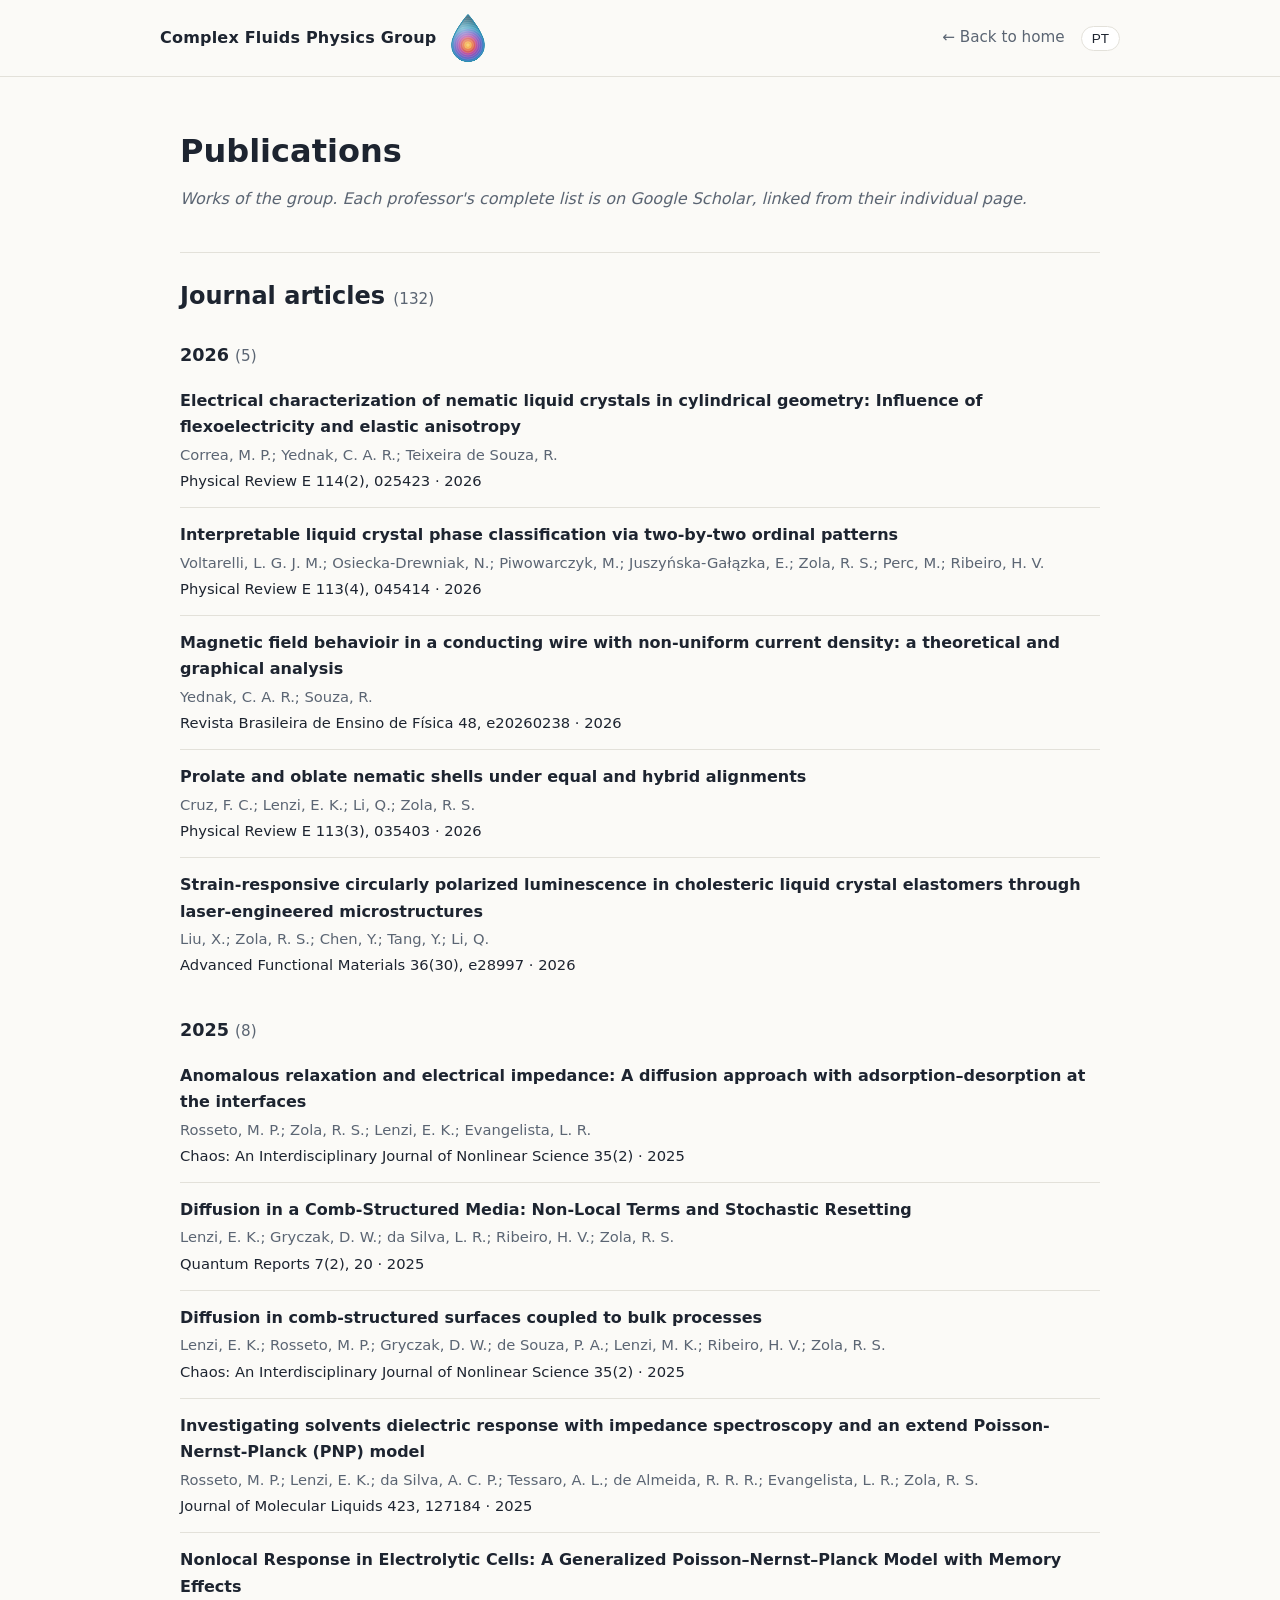
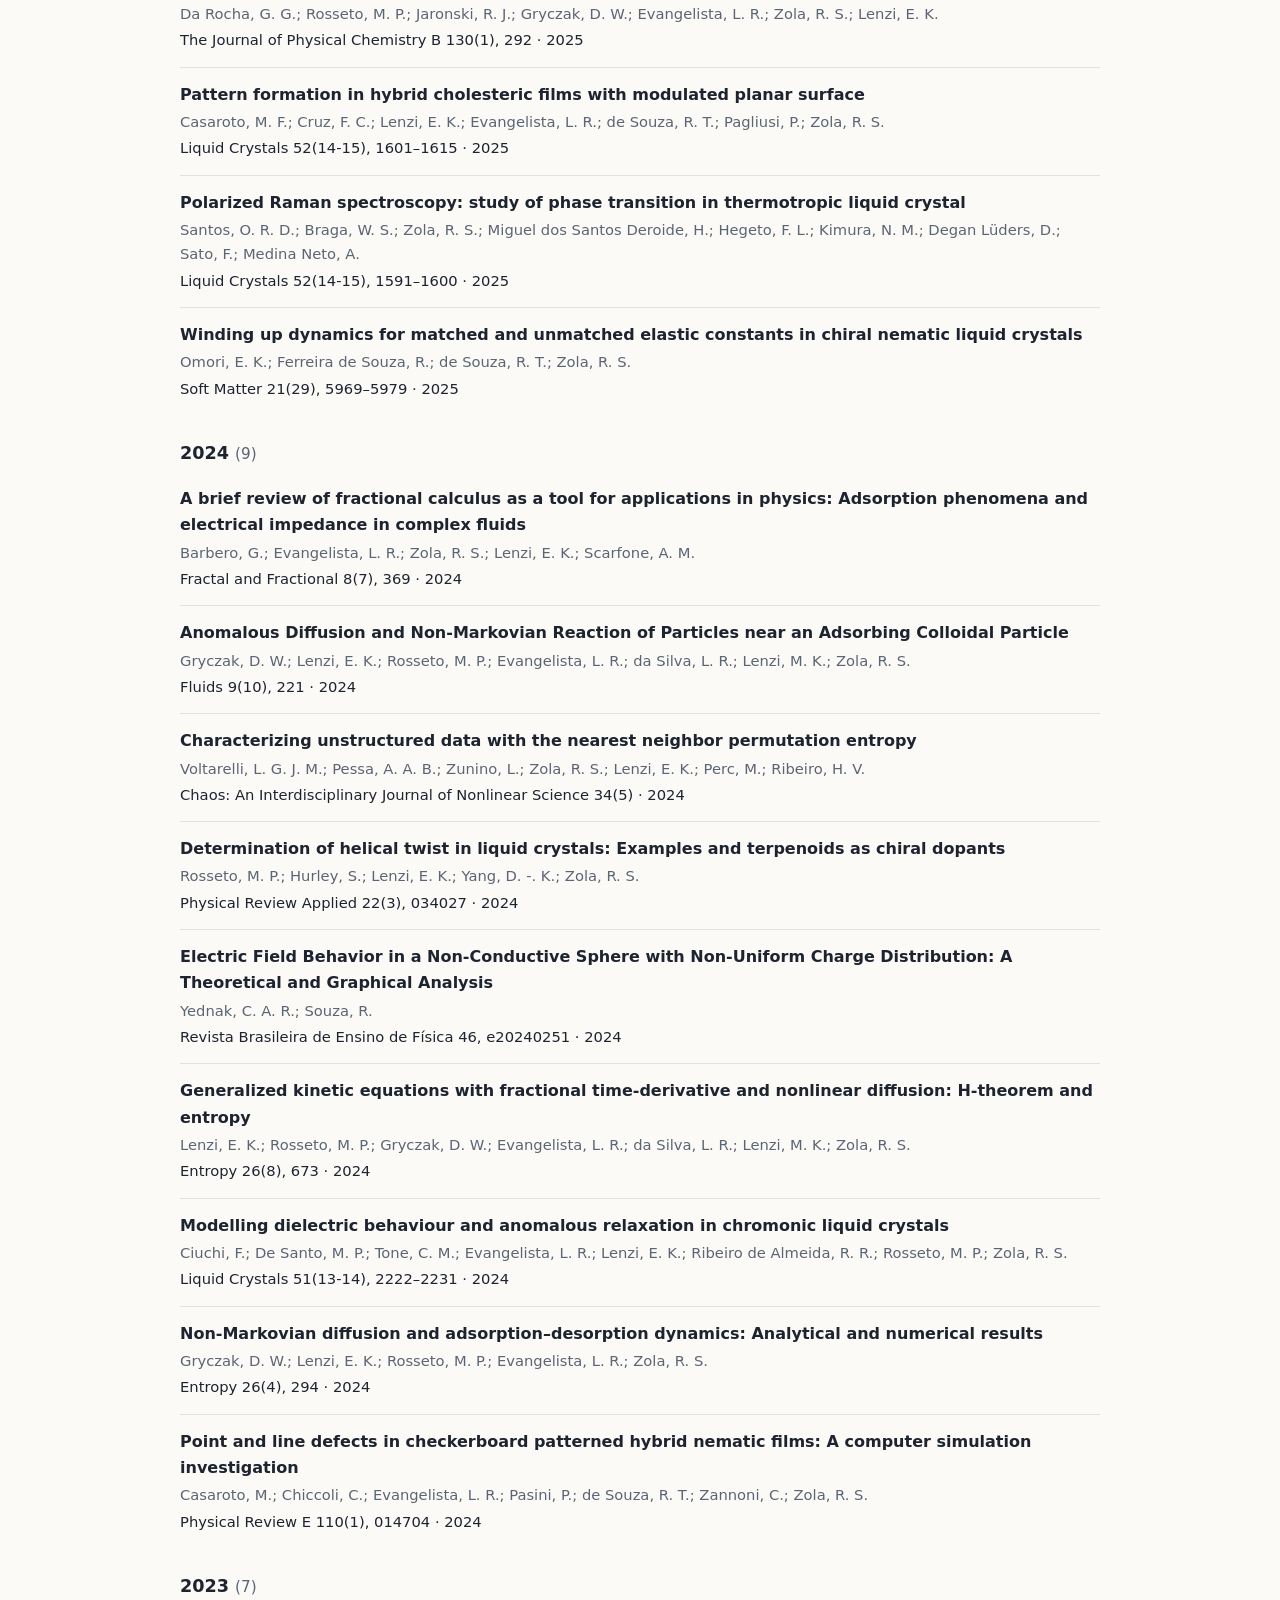
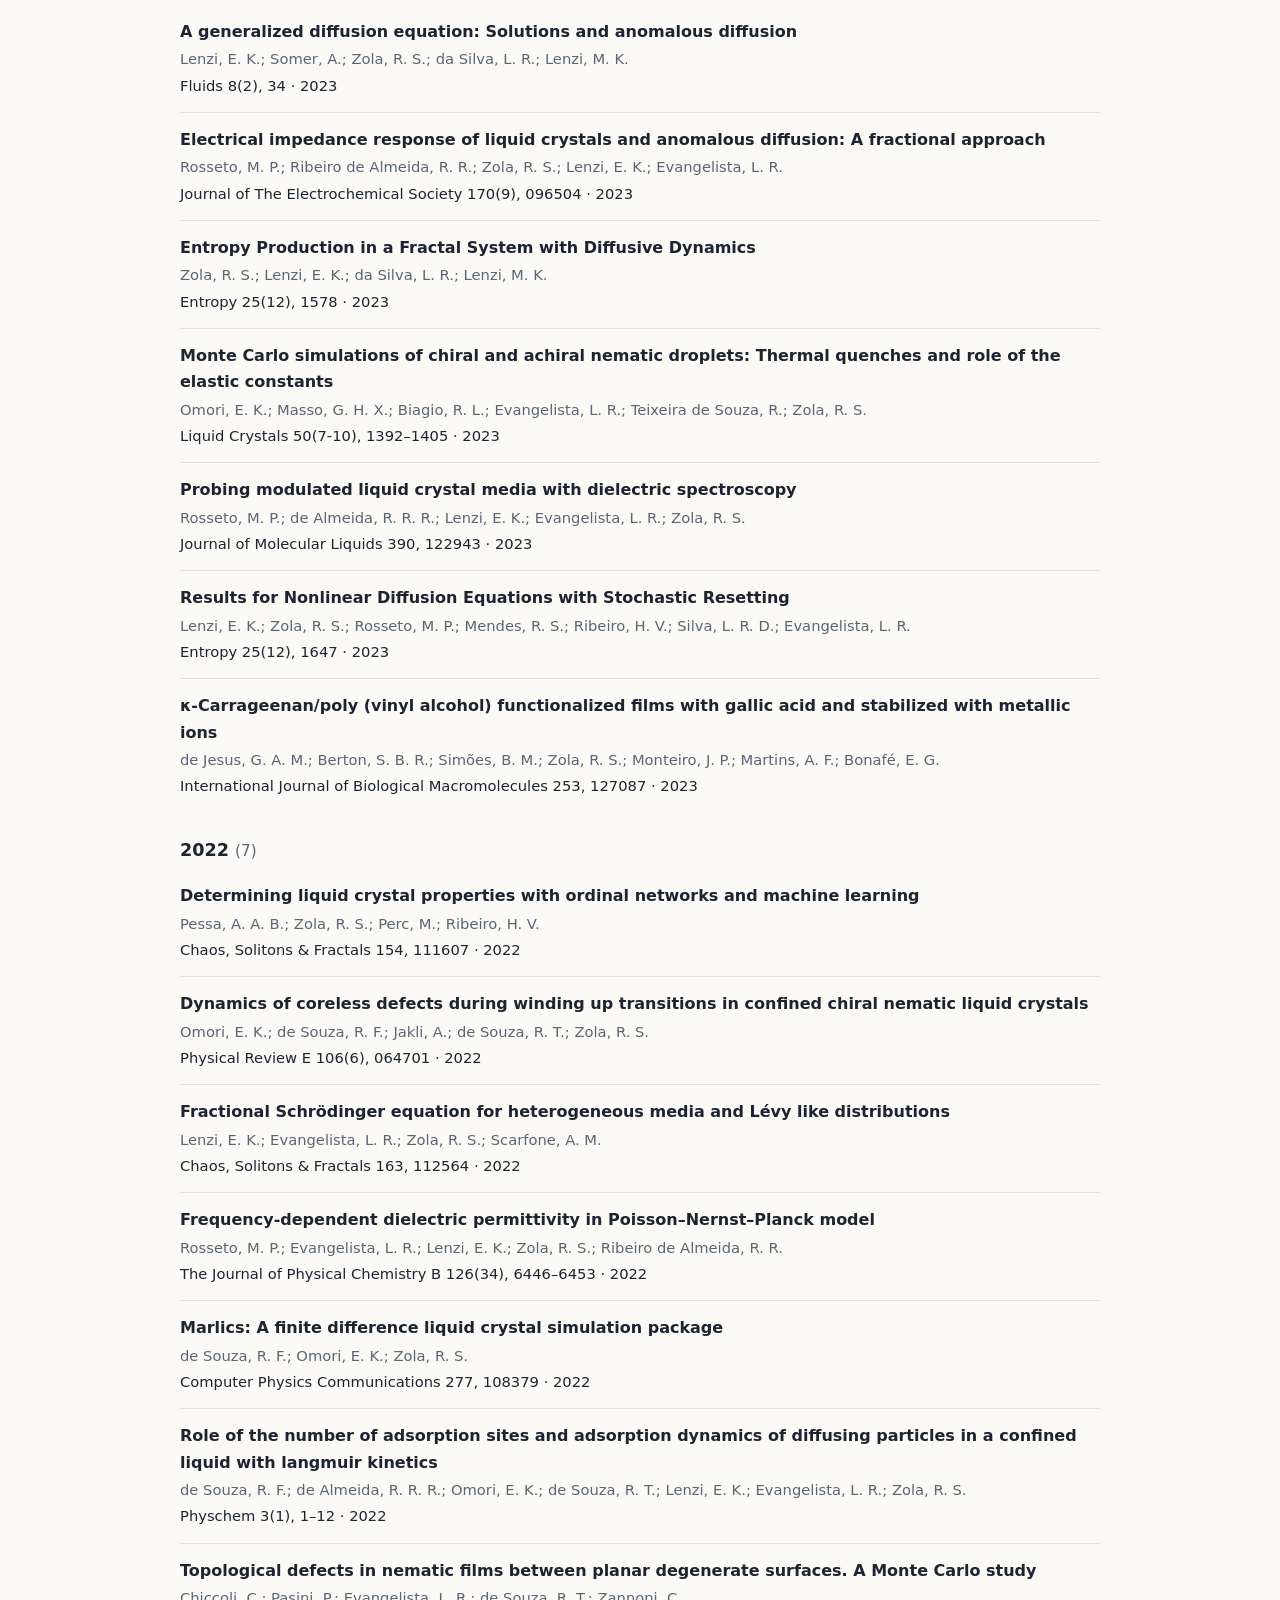
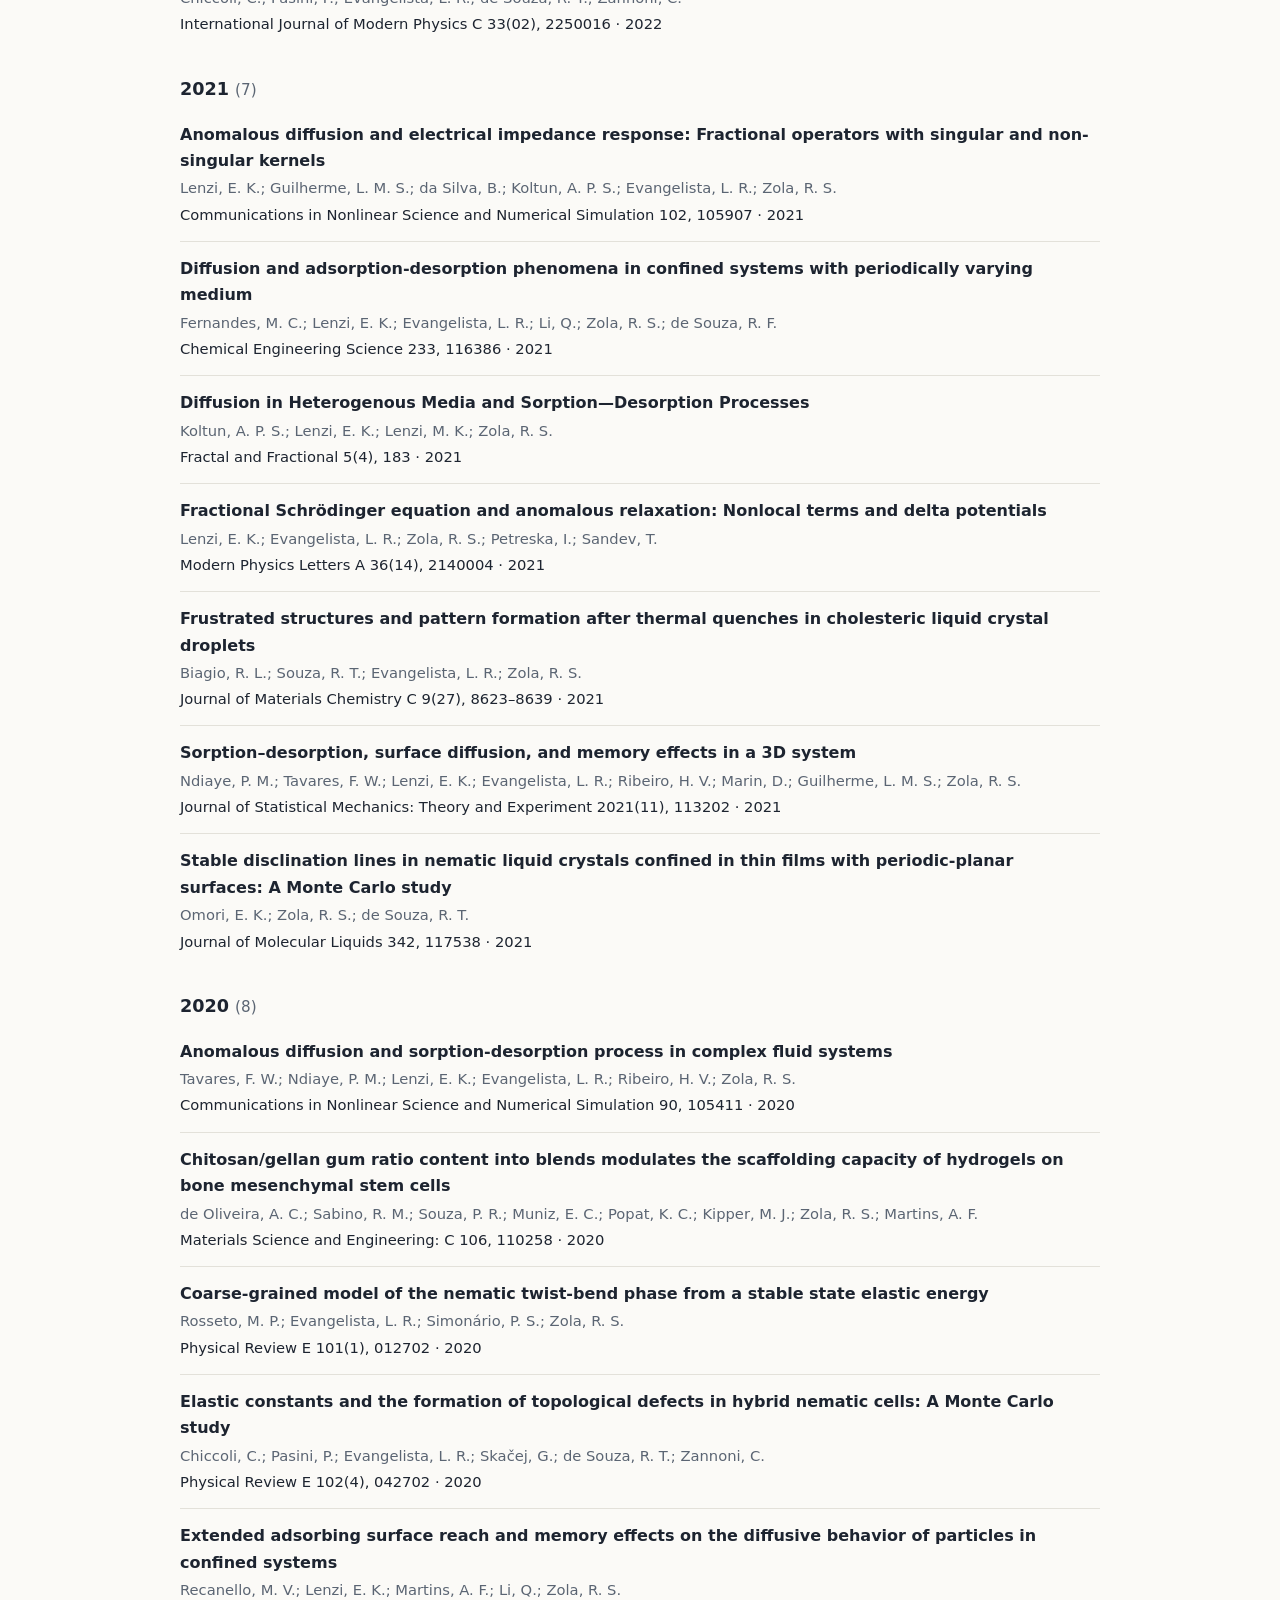
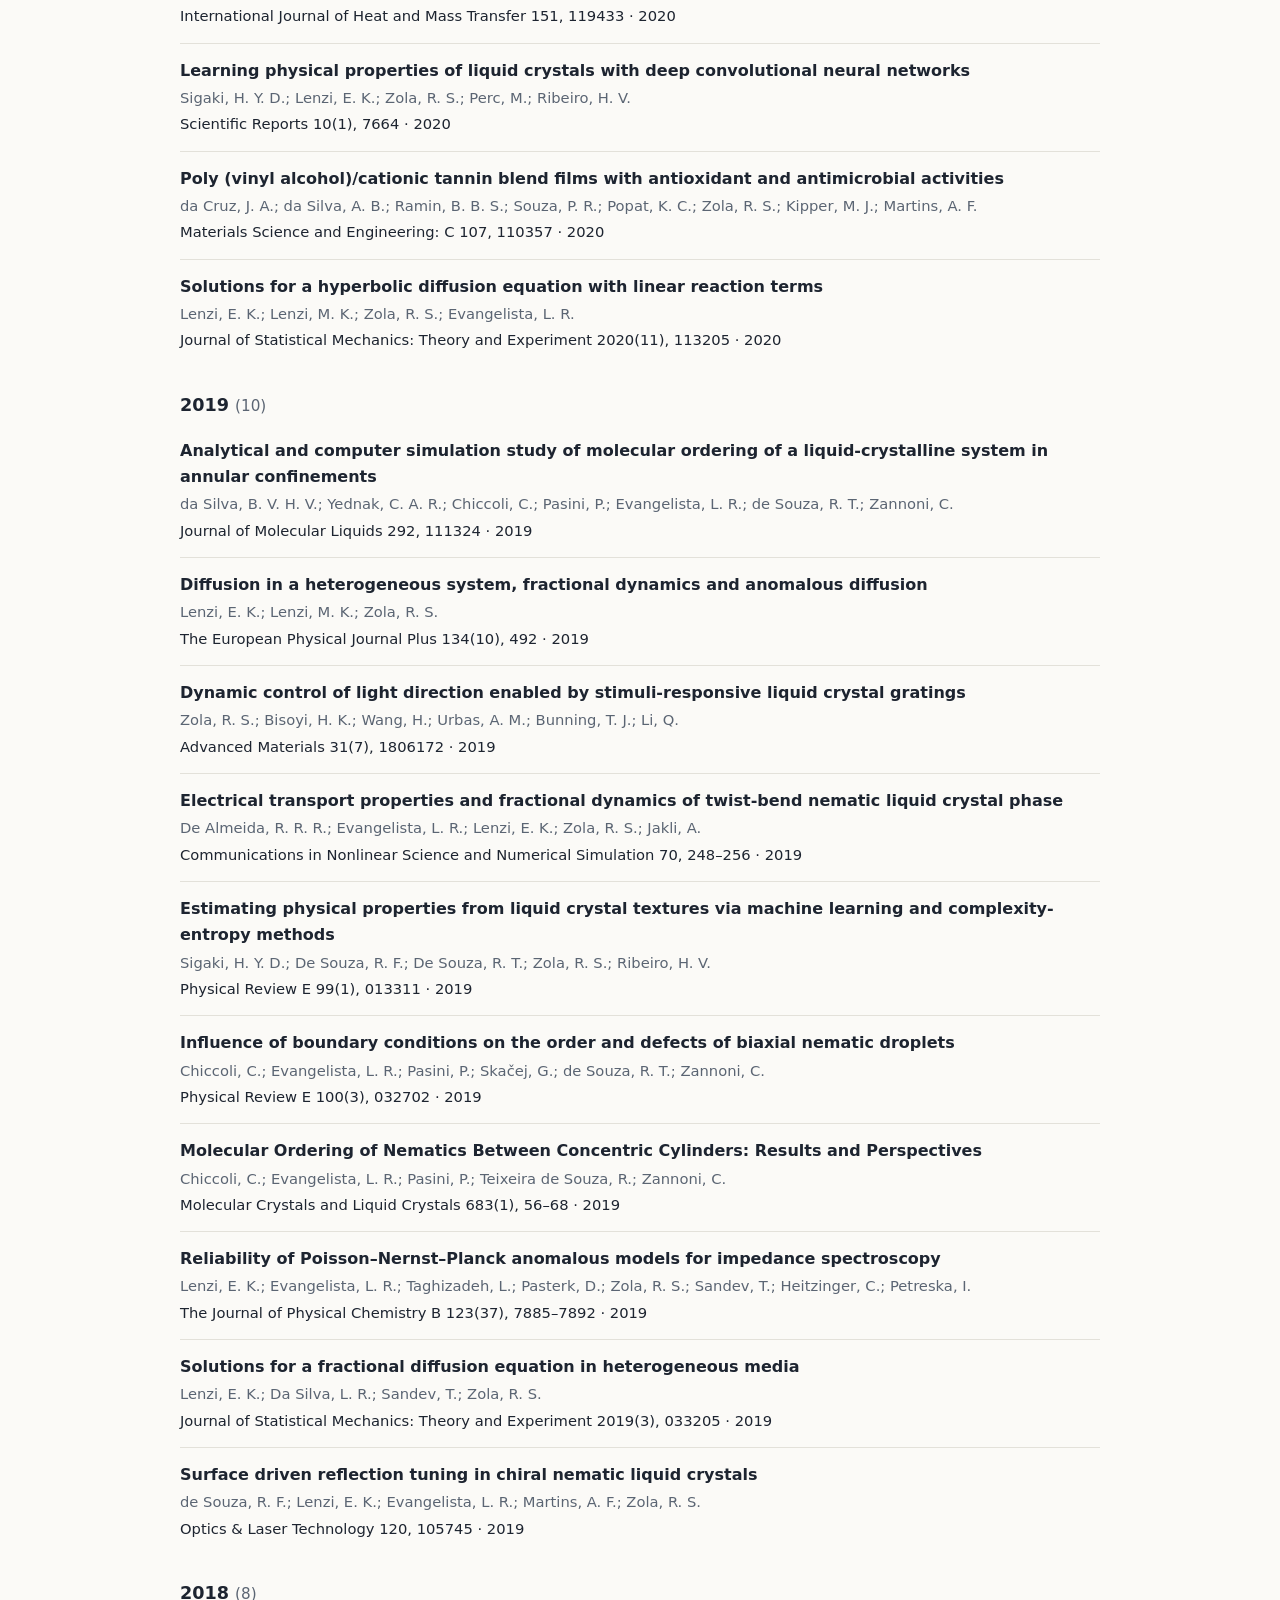
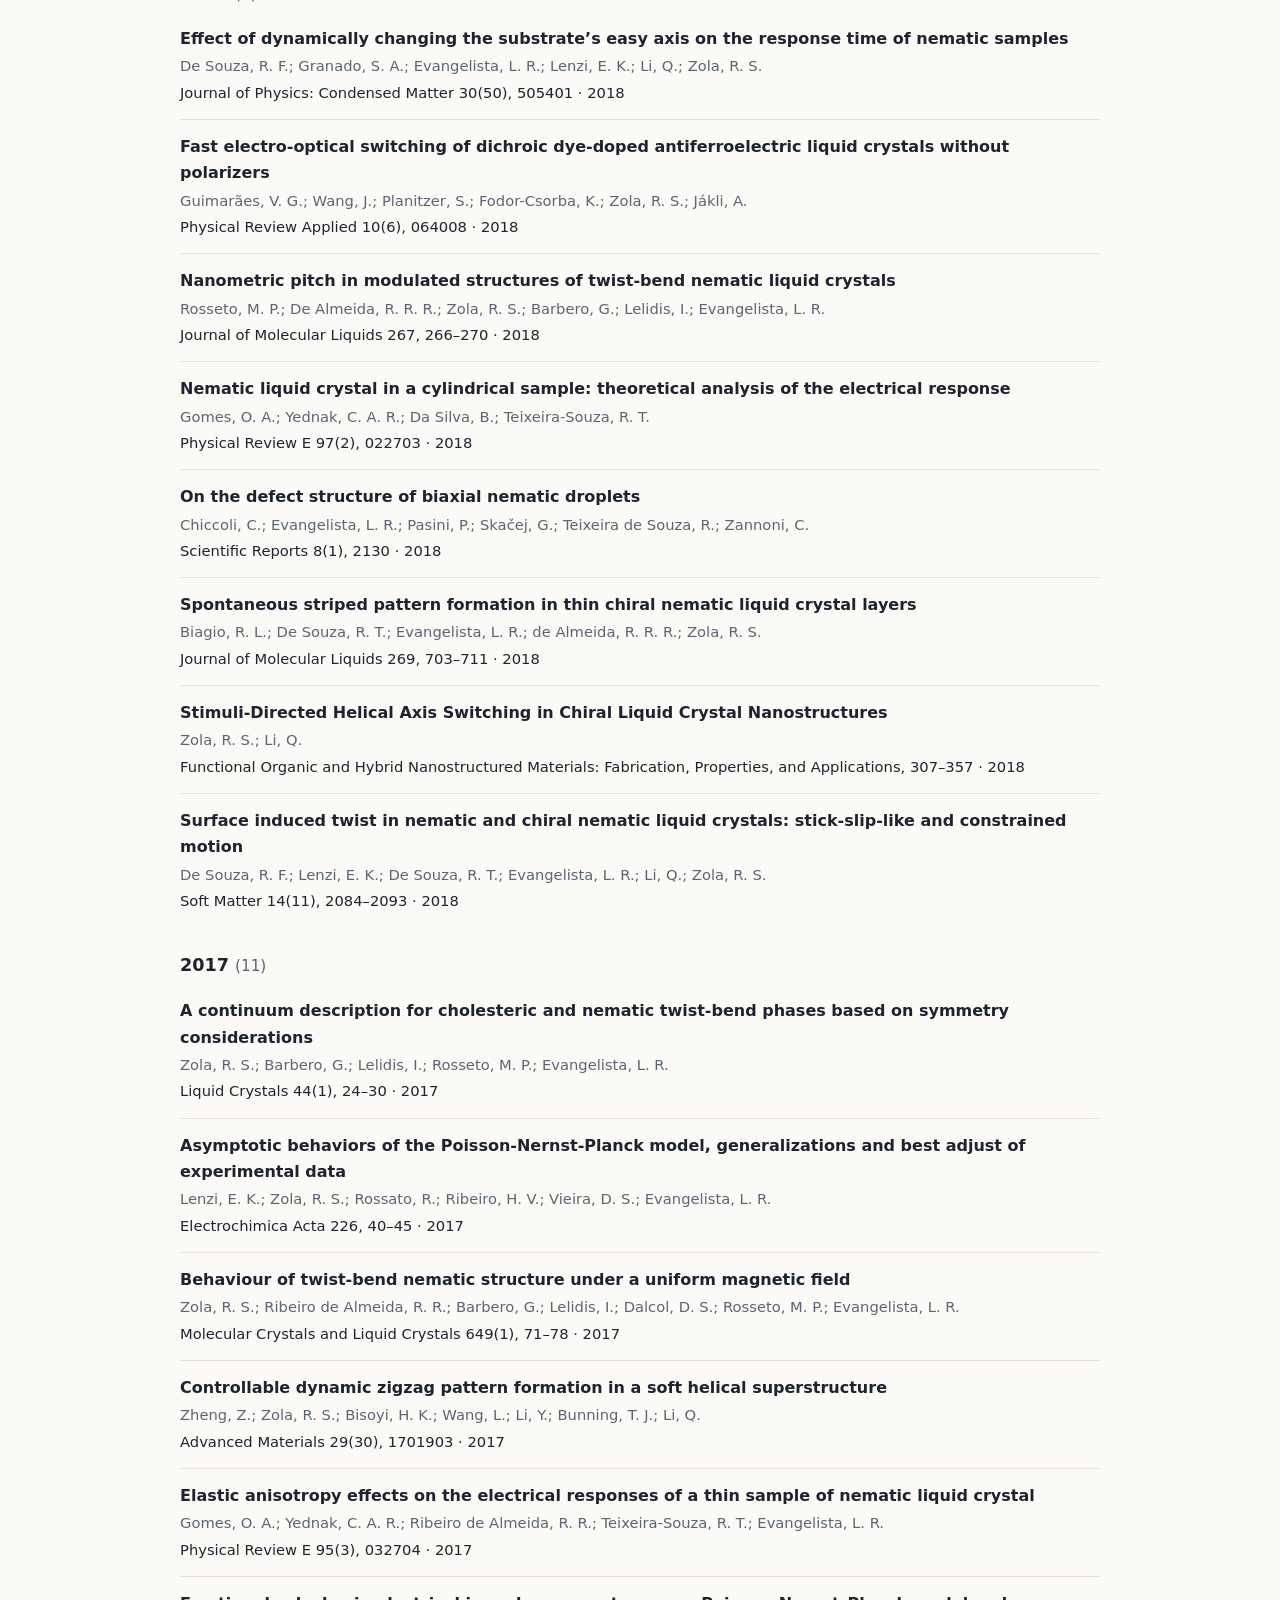
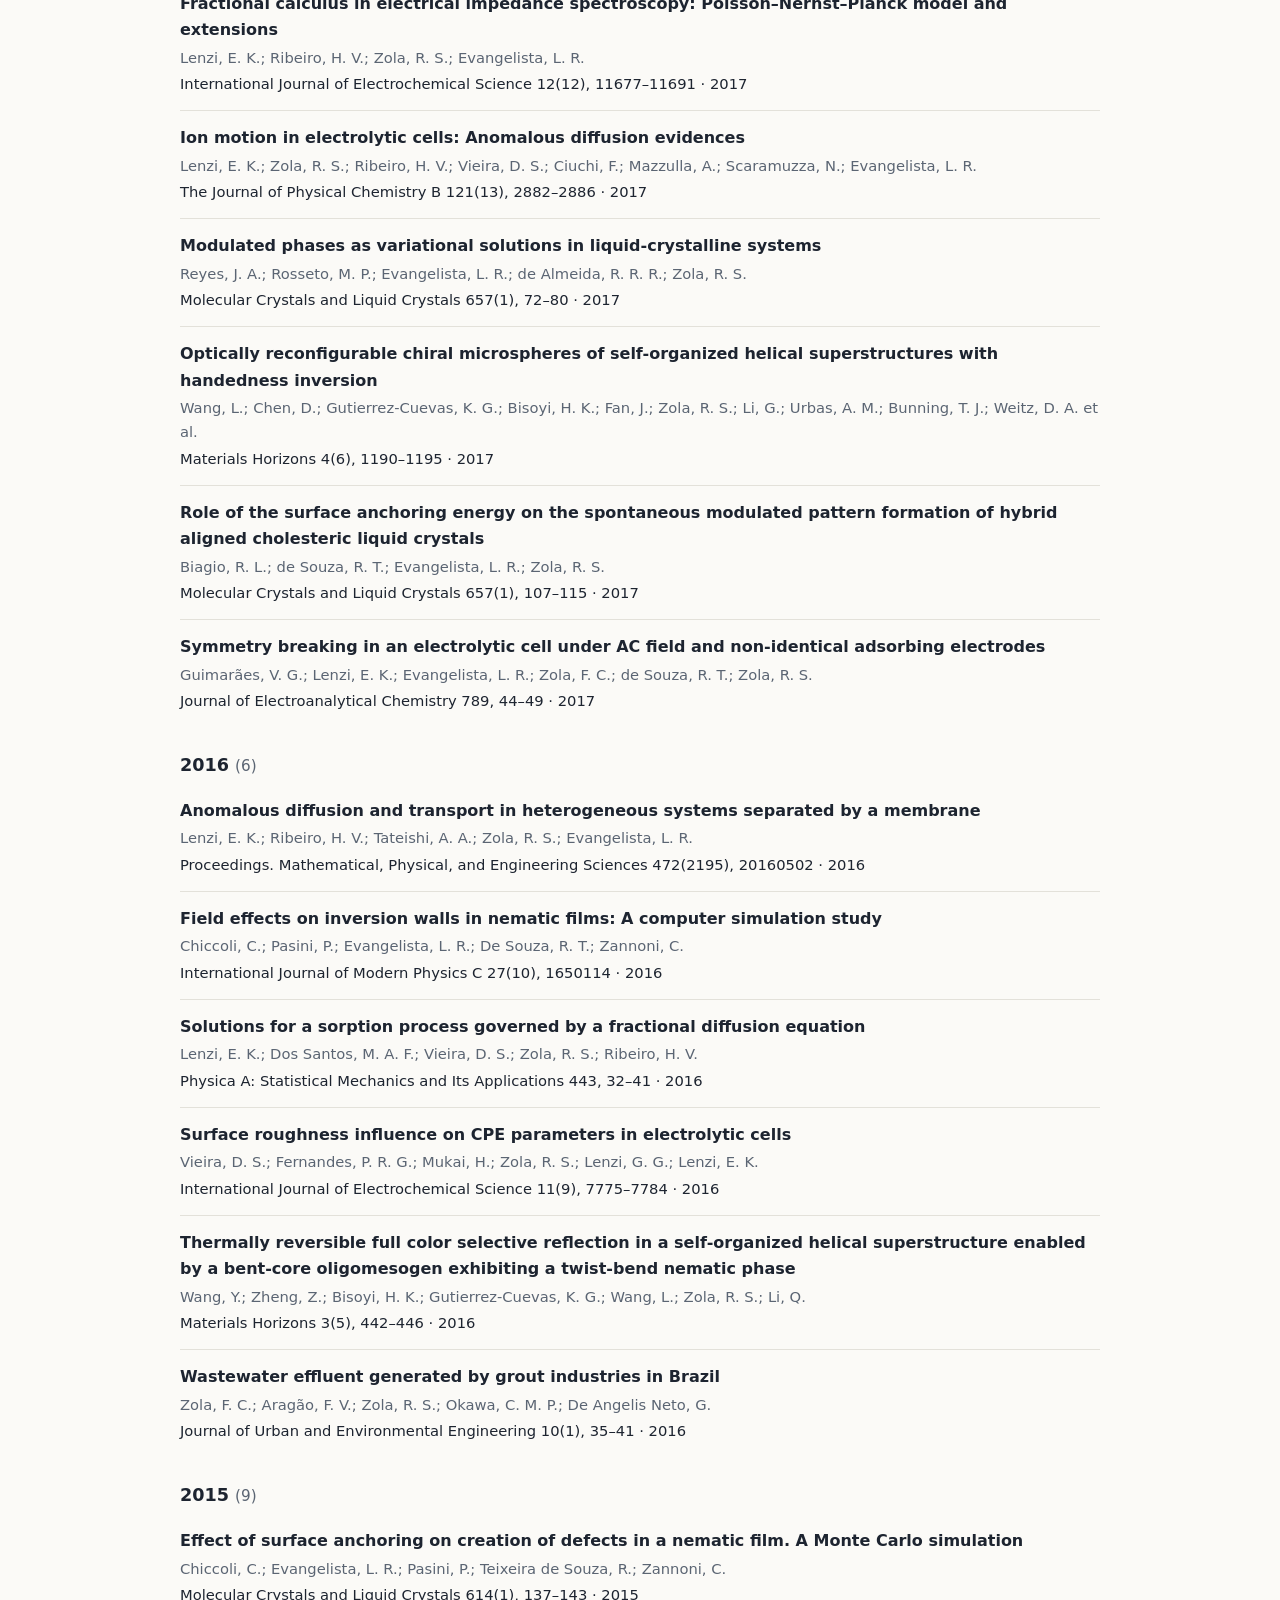
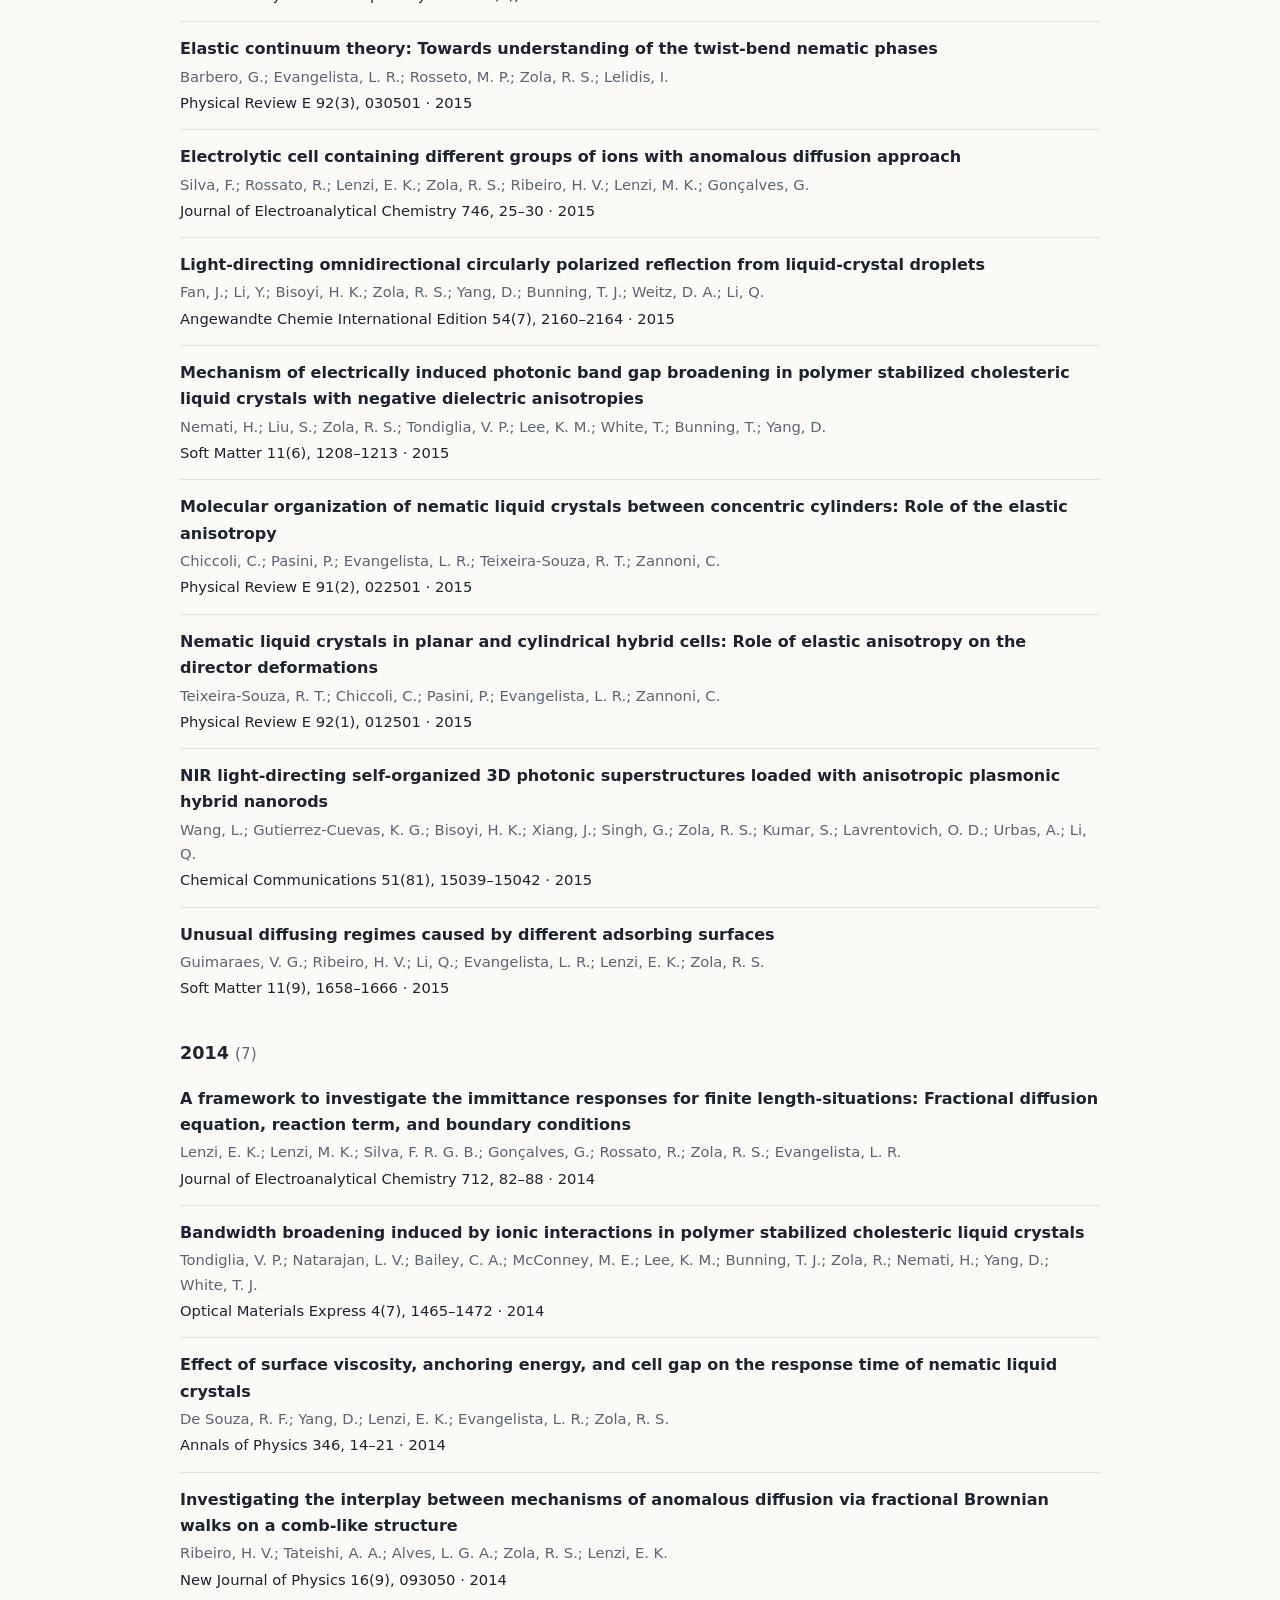
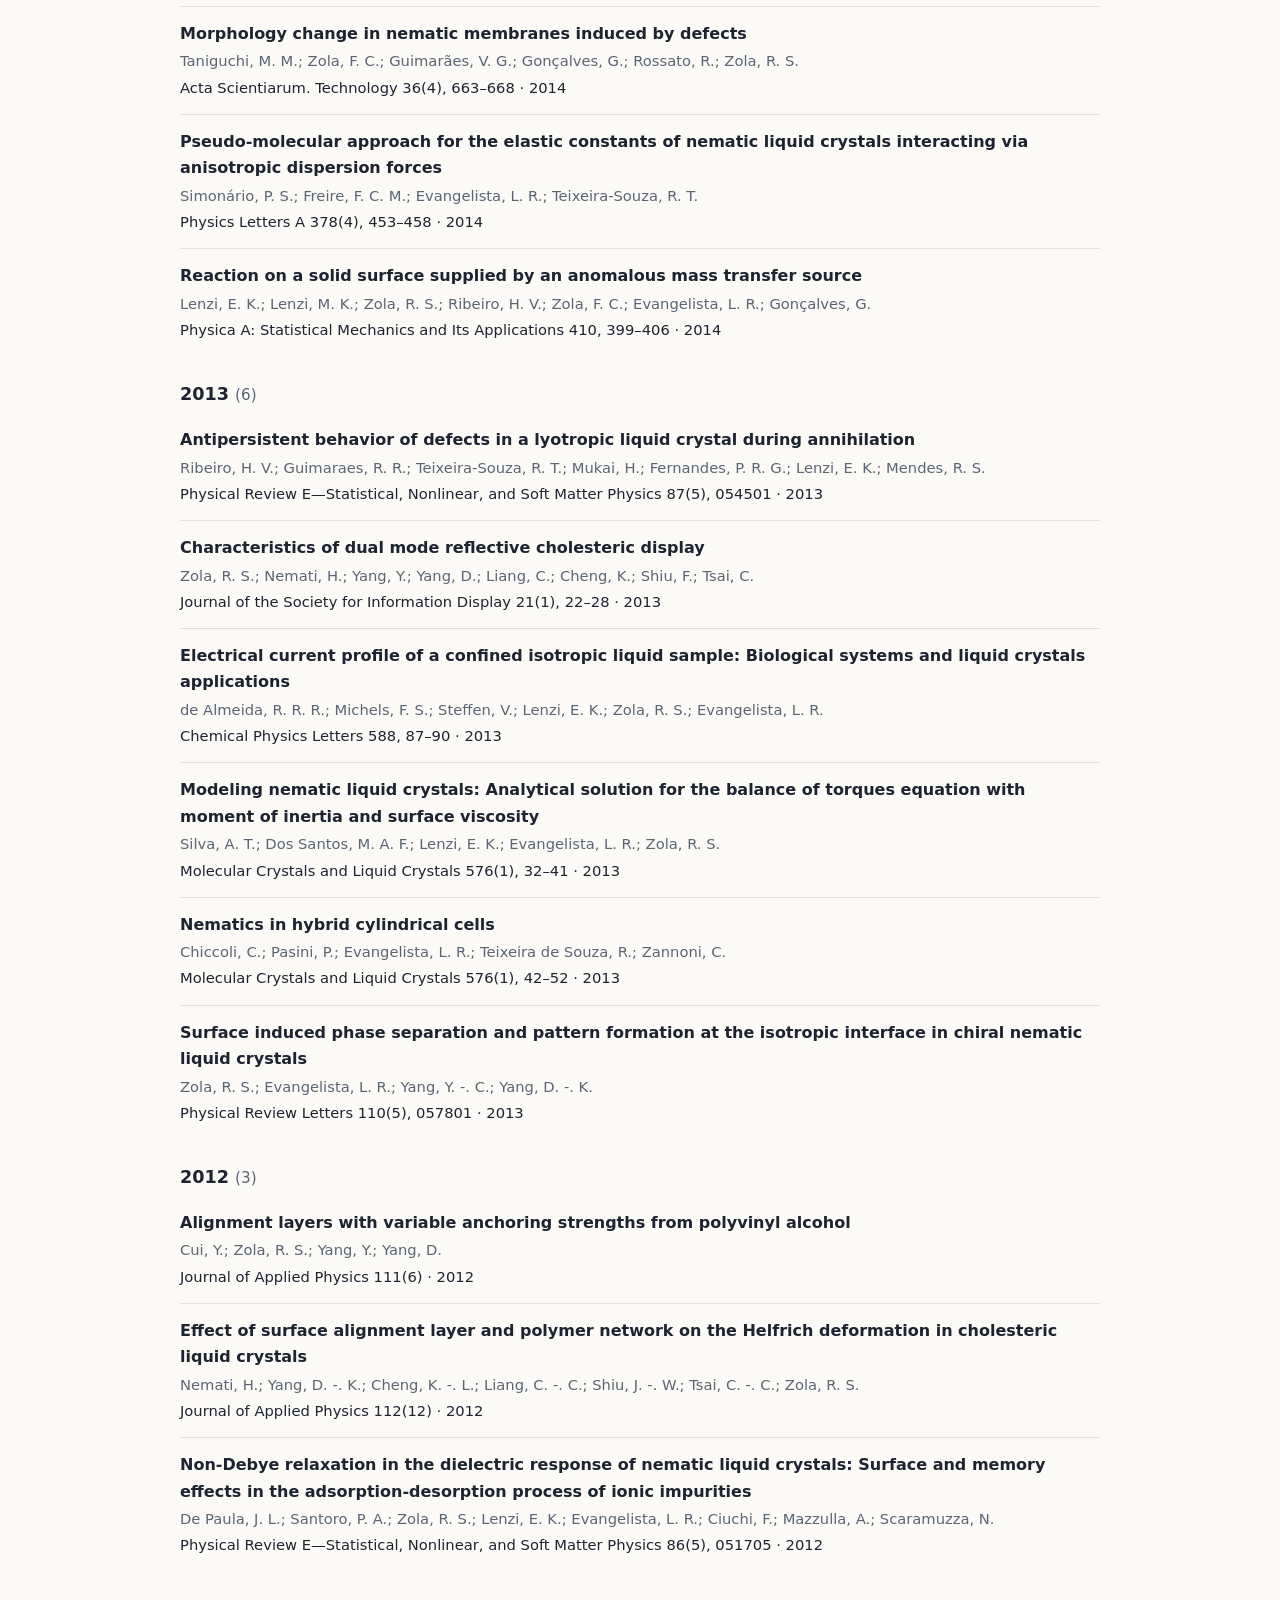
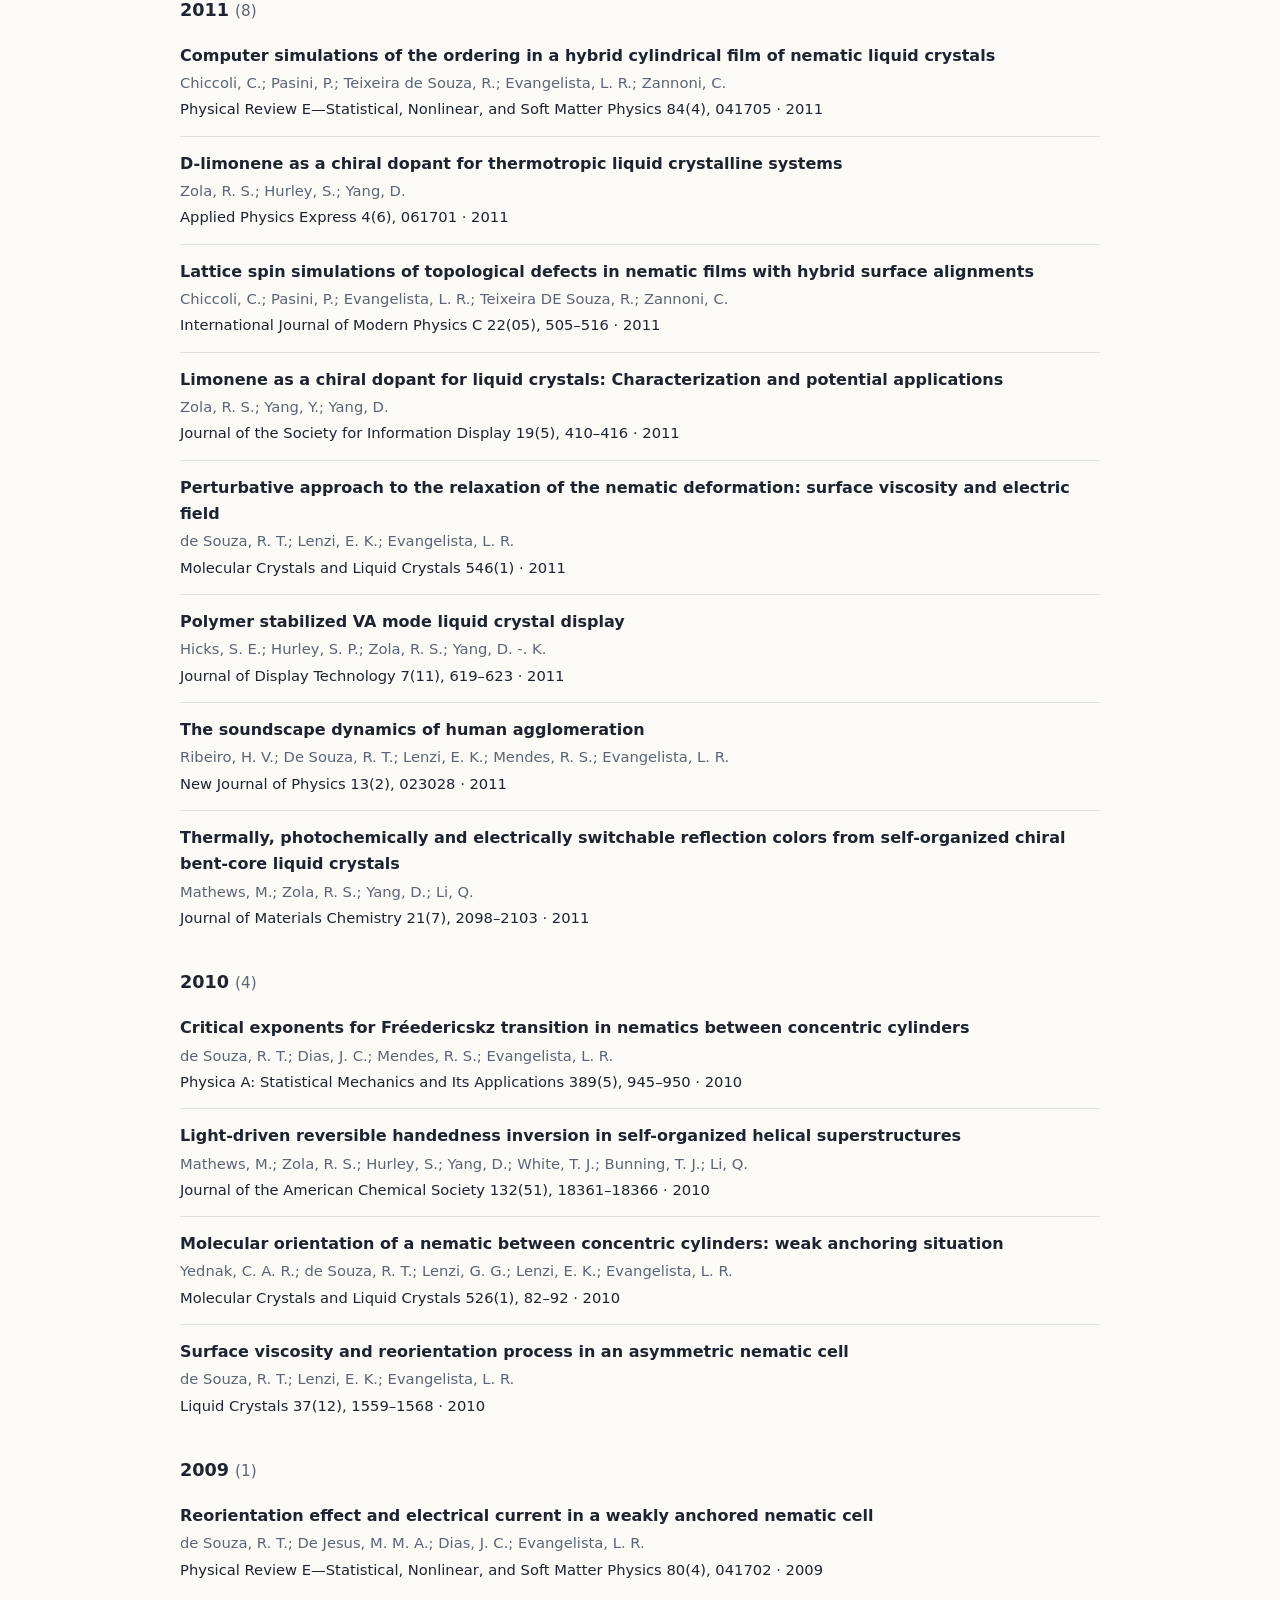
<file: publicacoes.html>
<!doctype html>
<html lang="pt-BR">
<head>
<meta charset="utf-8">
<meta name="viewport" content="width=device-width, initial-scale=1">
<title>Publicações – Grupo de Física dos Fluidos Complexos</title>
<link rel="icon" type="image/svg+xml" href="favicon.svg">
<link rel="stylesheet" href="style.css">
</head>
<body>
<header class="top">
  <div class="wrap bar">
    <a class="brand" href="index.html">
      <span class="pt">Física dos Fluidos Complexos</span>
      <span class="en">Complex Fluids Physics Group</span>
      <img src="logo-simbolo.svg" alt="" width="43" height="52">
    </a>
    <nav>
      <a class="backlink" href="index.html#publicacoes"><span class="pt">← Voltar ao início</span><span class="en">← Back to home</span></a>
      <span class="lang"><button id="langBtn" type="button" aria-label="Mudar idioma / Change language">EN</button></span>
    </nav>
  </div>
</header>
<main>
  <div class="wrap" style="padding-top:48px;padding-bottom:32px">
    <h1 style="margin:0 0 8px"><span class="pt">Publicações</span><span class="en">Publications</span></h1>
    <p class="placeholder" style="margin:0 0 8px"><span class="pt">Trabalhos do grupo. A lista completa de cada professor está no Google Scholar, em sua página individual.</span><span class="en">Works of the group. Each professor's complete list is on Google Scholar, linked from their individual page.</span></p>
    <h2 class="sec-h" id="artigos"><span class="pt">Artigos em periódicos</span><span class="en">Journal articles</span> <span class="count">(132)</span></h2>
    <h3 class="year-h">2026 <span class="count">(5)</span></h3>
    <ul class="pubs">
      <li>
        <div class="pub-title"><a href="https://scholar.google.com/scholar?q=%22Electrical+characterization+of+nematic+liquid+crystals+in+cylindrical+geometry%3A+Influence+of+flexoelectricity+and+elastic+anisotropy%22" target="_blank" rel="noopener">Electrical characterization of nematic liquid crystals in cylindrical geometry: Influence of flexoelectricity and elastic anisotropy</a></div>
        <div class="pub-authors">Correa, M. P.; Yednak, C. A. R.; Teixeira de Souza, R.</div>
        <div class="pub-venue">Physical Review E 114(2), 025423 · 2026 </div>
      </li>
      <li>
        <div class="pub-title"><a href="https://scholar.google.com/scholar?q=%22Interpretable+liquid+crystal+phase+classification+via+two-by-two+ordinal+patterns%22" target="_blank" rel="noopener">Interpretable liquid crystal phase classification via two-by-two ordinal patterns</a></div>
        <div class="pub-authors">Voltarelli, L. G. J. M.; Osiecka-Drewniak, N.; Piwowarczyk, M.; Juszyńska-Gałązka, E.; Zola, R. S.; Perc, M.; Ribeiro, H. V.</div>
        <div class="pub-venue">Physical Review E 113(4), 045414 · 2026 </div>
      </li>
      <li>
        <div class="pub-title"><a href="https://scholar.google.com/scholar?q=%22Magnetic+field+behavioir+in+a+conducting+wire+with+non-uniform+current+density%3A+a+theoretical+and+graphical+analysis%22" target="_blank" rel="noopener">Magnetic field behavioir in a conducting wire with non-uniform current density: a theoretical and graphical analysis</a></div>
        <div class="pub-authors">Yednak, C. A. R.; Souza, R.</div>
        <div class="pub-venue">Revista Brasileira de Ensino de Física 48, e20260238 · 2026 </div>
      </li>
      <li>
        <div class="pub-title"><a href="https://scholar.google.com/scholar?q=%22Prolate+and+oblate+nematic+shells+under+equal+and+hybrid+alignments%22" target="_blank" rel="noopener">Prolate and oblate nematic shells under equal and hybrid alignments</a></div>
        <div class="pub-authors">Cruz, F. C.; Lenzi, E. K.; Li, Q.; Zola, R. S.</div>
        <div class="pub-venue">Physical Review E 113(3), 035403 · 2026 </div>
      </li>
      <li>
        <div class="pub-title"><a href="https://scholar.google.com/scholar?q=%22Strain-responsive+circularly+polarized+luminescence+in+cholesteric+liquid+crystal+elastomers+through+laser-engineered+microstructures%22" target="_blank" rel="noopener">Strain-responsive circularly polarized luminescence in cholesteric liquid crystal elastomers through laser-engineered microstructures</a></div>
        <div class="pub-authors">Liu, X.; Zola, R. S.; Chen, Y.; Tang, Y.; Li, Q.</div>
        <div class="pub-venue">Advanced Functional Materials 36(30), e28997 · 2026 </div>
      </li>
    </ul>
    <h3 class="year-h">2025 <span class="count">(8)</span></h3>
    <ul class="pubs">
      <li>
        <div class="pub-title"><a href="https://scholar.google.com/scholar?q=%22Anomalous+relaxation+and+electrical+impedance%3A+A+diffusion+approach+with+adsorption%E2%80%93desorption+at+the+interfaces%22" target="_blank" rel="noopener">Anomalous relaxation and electrical impedance: A diffusion approach with adsorption–desorption at the interfaces</a></div>
        <div class="pub-authors">Rosseto, M. P.; Zola, R. S.; Lenzi, E. K.; Evangelista, L. R.</div>
        <div class="pub-venue">Chaos: An Interdisciplinary Journal of Nonlinear Science 35(2) · 2025 </div>
      </li>
      <li>
        <div class="pub-title"><a href="https://scholar.google.com/scholar?q=%22Diffusion+in+a+Comb-Structured+Media%3A+Non-Local+Terms+and+Stochastic+Resetting%22" target="_blank" rel="noopener">Diffusion in a Comb-Structured Media: Non-Local Terms and Stochastic Resetting</a></div>
        <div class="pub-authors">Lenzi, E. K.; Gryczak, D. W.; da Silva, L. R.; Ribeiro, H. V.; Zola, R. S.</div>
        <div class="pub-venue">Quantum Reports 7(2), 20 · 2025 </div>
      </li>
      <li>
        <div class="pub-title"><a href="https://scholar.google.com/scholar?q=%22Diffusion+in+comb-structured+surfaces+coupled+to+bulk+processes%22" target="_blank" rel="noopener">Diffusion in comb-structured surfaces coupled to bulk processes</a></div>
        <div class="pub-authors">Lenzi, E. K.; Rosseto, M. P.; Gryczak, D. W.; de Souza, P. A.; Lenzi, M. K.; Ribeiro, H. V.; Zola, R. S.</div>
        <div class="pub-venue">Chaos: An Interdisciplinary Journal of Nonlinear Science 35(2) · 2025 </div>
      </li>
      <li>
        <div class="pub-title"><a href="https://scholar.google.com/scholar?q=%22Investigating+solvents+dielectric+response+with+impedance+spectroscopy+and+an+extend+Poisson-Nernst-Planck+%28PNP%29+model%22" target="_blank" rel="noopener">Investigating solvents dielectric response with impedance spectroscopy and an extend Poisson-Nernst-Planck (PNP) model</a></div>
        <div class="pub-authors">Rosseto, M. P.; Lenzi, E. K.; da Silva, A. C. P.; Tessaro, A. L.; de Almeida, R. R. R.; Evangelista, L. R.; Zola, R. S.</div>
        <div class="pub-venue">Journal of Molecular Liquids 423, 127184 · 2025 </div>
      </li>
      <li>
        <div class="pub-title"><a href="https://scholar.google.com/scholar?q=%22Nonlocal+Response+in+Electrolytic+Cells%3A+A+Generalized+Poisson%E2%80%93Nernst%E2%80%93Planck+Model+with+Memory+Effects%22" target="_blank" rel="noopener">Nonlocal Response in Electrolytic Cells: A Generalized Poisson–Nernst–Planck Model with Memory Effects</a></div>
        <div class="pub-authors">Da Rocha, G. G.; Rosseto, M. P.; Jaronski, R. J.; Gryczak, D. W.; Evangelista, L. R.; Zola, R. S.; Lenzi, E. K.</div>
        <div class="pub-venue">The Journal of Physical Chemistry B 130(1), 292 · 2025 </div>
      </li>
      <li>
        <div class="pub-title"><a href="https://scholar.google.com/scholar?q=%22Pattern+formation+in+hybrid+cholesteric+films+with+modulated+planar+surface%22" target="_blank" rel="noopener">Pattern formation in hybrid cholesteric films with modulated planar surface</a></div>
        <div class="pub-authors">Casaroto, M. F.; Cruz, F. C.; Lenzi, E. K.; Evangelista, L. R.; de Souza, R. T.; Pagliusi, P.; Zola, R. S.</div>
        <div class="pub-venue">Liquid Crystals 52(14-15), 1601–1615 · 2025 </div>
      </li>
      <li>
        <div class="pub-title"><a href="https://scholar.google.com/scholar?q=%22Polarized+Raman+spectroscopy%3A+study+of+phase+transition+in+thermotropic+liquid+crystal%22" target="_blank" rel="noopener">Polarized Raman spectroscopy: study of phase transition in thermotropic liquid crystal</a></div>
        <div class="pub-authors">Santos, O. R. D.; Braga, W. S.; Zola, R. S.; Miguel dos Santos Deroide, H.; Hegeto, F. L.; Kimura, N. M.; Degan Lüders, D.; Sato, F.; Medina Neto, A.</div>
        <div class="pub-venue">Liquid Crystals 52(14-15), 1591–1600 · 2025 </div>
      </li>
      <li>
        <div class="pub-title"><a href="https://scholar.google.com/scholar?q=%22Winding+up+dynamics+for+matched+and+unmatched+elastic+constants+in+chiral+nematic+liquid+crystals%22" target="_blank" rel="noopener">Winding up dynamics for matched and unmatched elastic constants in chiral nematic liquid crystals</a></div>
        <div class="pub-authors">Omori, E. K.; Ferreira de Souza, R.; de Souza, R. T.; Zola, R. S.</div>
        <div class="pub-venue">Soft Matter 21(29), 5969–5979 · 2025 </div>
      </li>
    </ul>
    <h3 class="year-h">2024 <span class="count">(9)</span></h3>
    <ul class="pubs">
      <li>
        <div class="pub-title"><a href="https://scholar.google.com/scholar?q=%22A+brief+review+of+fractional+calculus+as+a+tool+for+applications+in+physics%3A+Adsorption+phenomena+and+electrical+impedance+in+complex+fluids%22" target="_blank" rel="noopener">A brief review of fractional calculus as a tool for applications in physics: Adsorption phenomena and electrical impedance in complex fluids</a></div>
        <div class="pub-authors">Barbero, G.; Evangelista, L. R.; Zola, R. S.; Lenzi, E. K.; Scarfone, A. M.</div>
        <div class="pub-venue">Fractal and Fractional 8(7), 369 · 2024 </div>
      </li>
      <li>
        <div class="pub-title"><a href="https://scholar.google.com/scholar?q=%22Anomalous+Diffusion+and+Non-Markovian+Reaction+of+Particles+near+an+Adsorbing+Colloidal+Particle%22" target="_blank" rel="noopener">Anomalous Diffusion and Non-Markovian Reaction of Particles near an Adsorbing Colloidal Particle</a></div>
        <div class="pub-authors">Gryczak, D. W.; Lenzi, E. K.; Rosseto, M. P.; Evangelista, L. R.; da Silva, L. R.; Lenzi, M. K.; Zola, R. S.</div>
        <div class="pub-venue">Fluids 9(10), 221 · 2024 </div>
      </li>
      <li>
        <div class="pub-title"><a href="https://scholar.google.com/scholar?q=%22Characterizing+unstructured+data+with+the+nearest+neighbor+permutation+entropy%22" target="_blank" rel="noopener">Characterizing unstructured data with the nearest neighbor permutation entropy</a></div>
        <div class="pub-authors">Voltarelli, L. G. J. M.; Pessa, A. A. B.; Zunino, L.; Zola, R. S.; Lenzi, E. K.; Perc, M.; Ribeiro, H. V.</div>
        <div class="pub-venue">Chaos: An Interdisciplinary Journal of Nonlinear Science 34(5) · 2024 </div>
      </li>
      <li>
        <div class="pub-title"><a href="https://scholar.google.com/scholar?q=%22Determination+of+helical+twist+in+liquid+crystals%3A+Examples+and+terpenoids+as+chiral+dopants%22" target="_blank" rel="noopener">Determination of helical twist in liquid crystals: Examples and terpenoids as chiral dopants</a></div>
        <div class="pub-authors">Rosseto, M. P.; Hurley, S.; Lenzi, E. K.; Yang, D. -. K.; Zola, R. S.</div>
        <div class="pub-venue">Physical Review Applied 22(3), 034027 · 2024 </div>
      </li>
      <li>
        <div class="pub-title"><a href="https://scholar.google.com/scholar?q=%22Electric+Field+Behavior+in+a+Non-Conductive+Sphere+with+Non-Uniform+Charge+Distribution%3A+A+Theoretical+and+Graphical+Analysis%22" target="_blank" rel="noopener">Electric Field Behavior in a Non-Conductive Sphere with Non-Uniform Charge Distribution: A Theoretical and Graphical Analysis</a></div>
        <div class="pub-authors">Yednak, C. A. R.; Souza, R.</div>
        <div class="pub-venue">Revista Brasileira de Ensino de Física 46, e20240251 · 2024 </div>
      </li>
      <li>
        <div class="pub-title"><a href="https://scholar.google.com/scholar?q=%22Generalized+kinetic+equations+with+fractional+time-derivative+and+nonlinear+diffusion%3A+H-theorem+and+entropy%22" target="_blank" rel="noopener">Generalized kinetic equations with fractional time-derivative and nonlinear diffusion: H-theorem and entropy</a></div>
        <div class="pub-authors">Lenzi, E. K.; Rosseto, M. P.; Gryczak, D. W.; Evangelista, L. R.; da Silva, L. R.; Lenzi, M. K.; Zola, R. S.</div>
        <div class="pub-venue">Entropy 26(8), 673 · 2024 </div>
      </li>
      <li>
        <div class="pub-title"><a href="https://scholar.google.com/scholar?q=%22Modelling+dielectric+behaviour+and+anomalous+relaxation+in+chromonic+liquid+crystals%22" target="_blank" rel="noopener">Modelling dielectric behaviour and anomalous relaxation in chromonic liquid crystals</a></div>
        <div class="pub-authors">Ciuchi, F.; De Santo, M. P.; Tone, C. M.; Evangelista, L. R.; Lenzi, E. K.; Ribeiro de Almeida, R. R.; Rosseto, M. P.; Zola, R. S.</div>
        <div class="pub-venue">Liquid Crystals 51(13-14), 2222–2231 · 2024 </div>
      </li>
      <li>
        <div class="pub-title"><a href="https://scholar.google.com/scholar?q=%22Non-Markovian+diffusion+and+adsorption%E2%80%93desorption+dynamics%3A+Analytical+and+numerical+results%22" target="_blank" rel="noopener">Non-Markovian diffusion and adsorption–desorption dynamics: Analytical and numerical results</a></div>
        <div class="pub-authors">Gryczak, D. W.; Lenzi, E. K.; Rosseto, M. P.; Evangelista, L. R.; Zola, R. S.</div>
        <div class="pub-venue">Entropy 26(4), 294 · 2024 </div>
      </li>
      <li>
        <div class="pub-title"><a href="https://scholar.google.com/scholar?q=%22Point+and+line+defects+in+checkerboard+patterned+hybrid+nematic+films%3A+A+computer+simulation+investigation%22" target="_blank" rel="noopener">Point and line defects in checkerboard patterned hybrid nematic films: A computer simulation investigation</a></div>
        <div class="pub-authors">Casaroto, M.; Chiccoli, C.; Evangelista, L. R.; Pasini, P.; de Souza, R. T.; Zannoni, C.; Zola, R. S.</div>
        <div class="pub-venue">Physical Review E 110(1), 014704 · 2024 </div>
      </li>
    </ul>
    <h3 class="year-h">2023 <span class="count">(7)</span></h3>
    <ul class="pubs">
      <li>
        <div class="pub-title"><a href="https://scholar.google.com/scholar?q=%22A+generalized+diffusion+equation%3A+Solutions+and+anomalous+diffusion%22" target="_blank" rel="noopener">A generalized diffusion equation: Solutions and anomalous diffusion</a></div>
        <div class="pub-authors">Lenzi, E. K.; Somer, A.; Zola, R. S.; da Silva, L. R.; Lenzi, M. K.</div>
        <div class="pub-venue">Fluids 8(2), 34 · 2023 </div>
      </li>
      <li>
        <div class="pub-title"><a href="https://scholar.google.com/scholar?q=%22Electrical+impedance+response+of+liquid+crystals+and+anomalous+diffusion%3A+A+fractional+approach%22" target="_blank" rel="noopener">Electrical impedance response of liquid crystals and anomalous diffusion: A fractional approach</a></div>
        <div class="pub-authors">Rosseto, M. P.; Ribeiro de Almeida, R. R.; Zola, R. S.; Lenzi, E. K.; Evangelista, L. R.</div>
        <div class="pub-venue">Journal of The Electrochemical Society 170(9), 096504 · 2023 </div>
      </li>
      <li>
        <div class="pub-title"><a href="https://scholar.google.com/scholar?q=%22Entropy+Production+in+a+Fractal+System+with+Diffusive+Dynamics%22" target="_blank" rel="noopener">Entropy Production in a Fractal System with Diffusive Dynamics</a></div>
        <div class="pub-authors">Zola, R. S.; Lenzi, E. K.; da Silva, L. R.; Lenzi, M. K.</div>
        <div class="pub-venue">Entropy 25(12), 1578 · 2023 </div>
      </li>
      <li>
        <div class="pub-title"><a href="https://scholar.google.com/scholar?q=%22Monte+Carlo+simulations+of+chiral+and+achiral+nematic+droplets%3A+Thermal+quenches+and+role+of+the+elastic+constants%22" target="_blank" rel="noopener">Monte Carlo simulations of chiral and achiral nematic droplets: Thermal quenches and role of the elastic constants</a></div>
        <div class="pub-authors">Omori, E. K.; Masso, G. H. X.; Biagio, R. L.; Evangelista, L. R.; Teixeira de Souza, R.; Zola, R. S.</div>
        <div class="pub-venue">Liquid Crystals 50(7-10), 1392–1405 · 2023 </div>
      </li>
      <li>
        <div class="pub-title"><a href="https://scholar.google.com/scholar?q=%22Probing+modulated+liquid+crystal+media+with+dielectric+spectroscopy%22" target="_blank" rel="noopener">Probing modulated liquid crystal media with dielectric spectroscopy</a></div>
        <div class="pub-authors">Rosseto, M. P.; de Almeida, R. R. R.; Lenzi, E. K.; Evangelista, L. R.; Zola, R. S.</div>
        <div class="pub-venue">Journal of Molecular Liquids 390, 122943 · 2023 </div>
      </li>
      <li>
        <div class="pub-title"><a href="https://scholar.google.com/scholar?q=%22Results+for+Nonlinear+Diffusion+Equations+with+Stochastic+Resetting%22" target="_blank" rel="noopener">Results for Nonlinear Diffusion Equations with Stochastic Resetting</a></div>
        <div class="pub-authors">Lenzi, E. K.; Zola, R. S.; Rosseto, M. P.; Mendes, R. S.; Ribeiro, H. V.; Silva, L. R. D.; Evangelista, L. R.</div>
        <div class="pub-venue">Entropy 25(12), 1647 · 2023 </div>
      </li>
      <li>
        <div class="pub-title"><a href="https://scholar.google.com/scholar?q=%22%CE%BA-Carrageenan%2Fpoly+%28vinyl+alcohol%29+functionalized+films+with+gallic+acid+and+stabilized+with+metallic+ions%22" target="_blank" rel="noopener">κ-Carrageenan/poly (vinyl alcohol) functionalized films with gallic acid and stabilized with metallic ions</a></div>
        <div class="pub-authors">de Jesus, G. A. M.; Berton, S. B. R.; Simões, B. M.; Zola, R. S.; Monteiro, J. P.; Martins, A. F.; Bonafé, E. G.</div>
        <div class="pub-venue">International Journal of Biological Macromolecules 253, 127087 · 2023 </div>
      </li>
    </ul>
    <h3 class="year-h">2022 <span class="count">(7)</span></h3>
    <ul class="pubs">
      <li>
        <div class="pub-title"><a href="https://scholar.google.com/scholar?q=%22Determining+liquid+crystal+properties+with+ordinal+networks+and+machine+learning%22" target="_blank" rel="noopener">Determining liquid crystal properties with ordinal networks and machine learning</a></div>
        <div class="pub-authors">Pessa, A. A. B.; Zola, R. S.; Perc, M.; Ribeiro, H. V.</div>
        <div class="pub-venue">Chaos, Solitons &amp; Fractals 154, 111607 · 2022 </div>
      </li>
      <li>
        <div class="pub-title"><a href="https://scholar.google.com/scholar?q=%22Dynamics+of+coreless+defects+during+winding+up+transitions+in+confined+chiral+nematic+liquid+crystals%22" target="_blank" rel="noopener">Dynamics of coreless defects during winding up transitions in confined chiral nematic liquid crystals</a></div>
        <div class="pub-authors">Omori, E. K.; de Souza, R. F.; Jakli, A.; de Souza, R. T.; Zola, R. S.</div>
        <div class="pub-venue">Physical Review E 106(6), 064701 · 2022 </div>
      </li>
      <li>
        <div class="pub-title"><a href="https://scholar.google.com/scholar?q=%22Fractional+Schr%C3%B6dinger+equation+for+heterogeneous+media+and+L%C3%A9vy+like+distributions%22" target="_blank" rel="noopener">Fractional Schrödinger equation for heterogeneous media and Lévy like distributions</a></div>
        <div class="pub-authors">Lenzi, E. K.; Evangelista, L. R.; Zola, R. S.; Scarfone, A. M.</div>
        <div class="pub-venue">Chaos, Solitons &amp; Fractals 163, 112564 · 2022 </div>
      </li>
      <li>
        <div class="pub-title"><a href="https://scholar.google.com/scholar?q=%22Frequency-dependent+dielectric+permittivity+in+Poisson%E2%80%93Nernst%E2%80%93Planck+model%22" target="_blank" rel="noopener">Frequency-dependent dielectric permittivity in Poisson–Nernst–Planck model</a></div>
        <div class="pub-authors">Rosseto, M. P.; Evangelista, L. R.; Lenzi, E. K.; Zola, R. S.; Ribeiro de Almeida, R. R.</div>
        <div class="pub-venue">The Journal of Physical Chemistry B 126(34), 6446–6453 · 2022 </div>
      </li>
      <li>
        <div class="pub-title"><a href="https://scholar.google.com/scholar?q=%22Marlics%3A+A+finite+difference+liquid+crystal+simulation+package%22" target="_blank" rel="noopener">Marlics: A finite difference liquid crystal simulation package</a></div>
        <div class="pub-authors">de Souza, R. F.; Omori, E. K.; Zola, R. S.</div>
        <div class="pub-venue">Computer Physics Communications 277, 108379 · 2022 </div>
      </li>
      <li>
        <div class="pub-title"><a href="https://scholar.google.com/scholar?q=%22Role+of+the+number+of+adsorption+sites+and+adsorption+dynamics+of+diffusing+particles+in+a+confined+liquid+with+langmuir+kinetics%22" target="_blank" rel="noopener">Role of the number of adsorption sites and adsorption dynamics of diffusing particles in a confined liquid with langmuir kinetics</a></div>
        <div class="pub-authors">de Souza, R. F.; de Almeida, R. R. R.; Omori, E. K.; de Souza, R. T.; Lenzi, E. K.; Evangelista, L. R.; Zola, R. S.</div>
        <div class="pub-venue">Physchem 3(1), 1–12 · 2022 </div>
      </li>
      <li>
        <div class="pub-title"><a href="https://scholar.google.com/scholar?q=%22Topological+defects+in+nematic+films+between+planar+degenerate+surfaces.+A+Monte+Carlo+study%22" target="_blank" rel="noopener">Topological defects in nematic films between planar degenerate surfaces. A Monte Carlo study</a></div>
        <div class="pub-authors">Chiccoli, C.; Pasini, P.; Evangelista, L. R.; de Souza, R. T.; Zannoni, C.</div>
        <div class="pub-venue">International Journal of Modern Physics C 33(02), 2250016 · 2022 </div>
      </li>
    </ul>
    <h3 class="year-h">2021 <span class="count">(7)</span></h3>
    <ul class="pubs">
      <li>
        <div class="pub-title"><a href="https://scholar.google.com/scholar?q=%22Anomalous+diffusion+and+electrical+impedance+response%3A+Fractional+operators+with+singular+and+non-singular+kernels%22" target="_blank" rel="noopener">Anomalous diffusion and electrical impedance response: Fractional operators with singular and non-singular kernels</a></div>
        <div class="pub-authors">Lenzi, E. K.; Guilherme, L. M. S.; da Silva, B.; Koltun, A. P. S.; Evangelista, L. R.; Zola, R. S.</div>
        <div class="pub-venue">Communications in Nonlinear Science and Numerical Simulation 102, 105907 · 2021 </div>
      </li>
      <li>
        <div class="pub-title"><a href="https://scholar.google.com/scholar?q=%22Diffusion+and+adsorption-desorption+phenomena+in+confined+systems+with+periodically+varying+medium%22" target="_blank" rel="noopener">Diffusion and adsorption-desorption phenomena in confined systems with periodically varying medium</a></div>
        <div class="pub-authors">Fernandes, M. C.; Lenzi, E. K.; Evangelista, L. R.; Li, Q.; Zola, R. S.; de Souza, R. F.</div>
        <div class="pub-venue">Chemical Engineering Science 233, 116386 · 2021 </div>
      </li>
      <li>
        <div class="pub-title"><a href="https://scholar.google.com/scholar?q=%22Diffusion+in+Heterogenous+Media+and+Sorption%E2%80%94Desorption+Processes%22" target="_blank" rel="noopener">Diffusion in Heterogenous Media and Sorption—Desorption Processes</a></div>
        <div class="pub-authors">Koltun, A. P. S.; Lenzi, E. K.; Lenzi, M. K.; Zola, R. S.</div>
        <div class="pub-venue">Fractal and Fractional 5(4), 183 · 2021 </div>
      </li>
      <li>
        <div class="pub-title"><a href="https://scholar.google.com/scholar?q=%22Fractional+Schr%C3%B6dinger+equation+and+anomalous+relaxation%3A+Nonlocal+terms+and+delta+potentials%22" target="_blank" rel="noopener">Fractional Schrödinger equation and anomalous relaxation: Nonlocal terms and delta potentials</a></div>
        <div class="pub-authors">Lenzi, E. K.; Evangelista, L. R.; Zola, R. S.; Petreska, I.; Sandev, T.</div>
        <div class="pub-venue">Modern Physics Letters A 36(14), 2140004 · 2021 </div>
      </li>
      <li>
        <div class="pub-title"><a href="https://scholar.google.com/scholar?q=%22Frustrated+structures+and+pattern+formation+after+thermal+quenches+in+cholesteric+liquid+crystal+droplets%22" target="_blank" rel="noopener">Frustrated structures and pattern formation after thermal quenches in cholesteric liquid crystal droplets</a></div>
        <div class="pub-authors">Biagio, R. L.; Souza, R. T.; Evangelista, L. R.; Zola, R. S.</div>
        <div class="pub-venue">Journal of Materials Chemistry C 9(27), 8623–8639 · 2021 </div>
      </li>
      <li>
        <div class="pub-title"><a href="https://scholar.google.com/scholar?q=%22Sorption%E2%80%93desorption%2C+surface+diffusion%2C+and+memory+effects+in+a+3D+system%22" target="_blank" rel="noopener">Sorption–desorption, surface diffusion, and memory effects in a 3D system</a></div>
        <div class="pub-authors">Ndiaye, P. M.; Tavares, F. W.; Lenzi, E. K.; Evangelista, L. R.; Ribeiro, H. V.; Marin, D.; Guilherme, L. M. S.; Zola, R. S.</div>
        <div class="pub-venue">Journal of Statistical Mechanics: Theory and Experiment 2021(11), 113202 · 2021 </div>
      </li>
      <li>
        <div class="pub-title"><a href="https://scholar.google.com/scholar?q=%22Stable+disclination+lines+in+nematic+liquid+crystals+confined+in+thin+films+with+periodic-planar+surfaces%3A+A+Monte+Carlo+study%22" target="_blank" rel="noopener">Stable disclination lines in nematic liquid crystals confined in thin films with periodic-planar surfaces: A Monte Carlo study</a></div>
        <div class="pub-authors">Omori, E. K.; Zola, R. S.; de Souza, R. T.</div>
        <div class="pub-venue">Journal of Molecular Liquids 342, 117538 · 2021 </div>
      </li>
    </ul>
    <h3 class="year-h">2020 <span class="count">(8)</span></h3>
    <ul class="pubs">
      <li>
        <div class="pub-title"><a href="https://scholar.google.com/scholar?q=%22Anomalous+diffusion+and+sorption-desorption+process+in+complex+fluid+systems%22" target="_blank" rel="noopener">Anomalous diffusion and sorption-desorption process in complex fluid systems</a></div>
        <div class="pub-authors">Tavares, F. W.; Ndiaye, P. M.; Lenzi, E. K.; Evangelista, L. R.; Ribeiro, H. V.; Zola, R. S.</div>
        <div class="pub-venue">Communications in Nonlinear Science and Numerical Simulation 90, 105411 · 2020 </div>
      </li>
      <li>
        <div class="pub-title"><a href="https://scholar.google.com/scholar?q=%22Chitosan%2Fgellan+gum+ratio+content+into+blends+modulates+the+scaffolding+capacity+of+hydrogels+on+bone+mesenchymal+stem+cells%22" target="_blank" rel="noopener">Chitosan/gellan gum ratio content into blends modulates the scaffolding capacity of hydrogels on bone mesenchymal stem cells</a></div>
        <div class="pub-authors">de Oliveira, A. C.; Sabino, R. M.; Souza, P. R.; Muniz, E. C.; Popat, K. C.; Kipper, M. J.; Zola, R. S.; Martins, A. F.</div>
        <div class="pub-venue">Materials Science and Engineering: C 106, 110258 · 2020 </div>
      </li>
      <li>
        <div class="pub-title"><a href="https://scholar.google.com/scholar?q=%22Coarse-grained+model+of+the+nematic+twist-bend+phase+from+a+stable+state+elastic+energy%22" target="_blank" rel="noopener">Coarse-grained model of the nematic twist-bend phase from a stable state elastic energy</a></div>
        <div class="pub-authors">Rosseto, M. P.; Evangelista, L. R.; Simonário, P. S.; Zola, R. S.</div>
        <div class="pub-venue">Physical Review E 101(1), 012702 · 2020 </div>
      </li>
      <li>
        <div class="pub-title"><a href="https://scholar.google.com/scholar?q=%22Elastic+constants+and+the+formation+of+topological+defects+in+hybrid+nematic+cells%3A+A+Monte+Carlo+study%22" target="_blank" rel="noopener">Elastic constants and the formation of topological defects in hybrid nematic cells: A Monte Carlo study</a></div>
        <div class="pub-authors">Chiccoli, C.; Pasini, P.; Evangelista, L. R.; Skačej, G.; de Souza, R. T.; Zannoni, C.</div>
        <div class="pub-venue">Physical Review E 102(4), 042702 · 2020 </div>
      </li>
      <li>
        <div class="pub-title"><a href="https://scholar.google.com/scholar?q=%22Extended+adsorbing+surface+reach+and+memory+effects+on+the+diffusive+behavior+of+particles+in+confined+systems%22" target="_blank" rel="noopener">Extended adsorbing surface reach and memory effects on the diffusive behavior of particles in confined systems</a></div>
        <div class="pub-authors">Recanello, M. V.; Lenzi, E. K.; Martins, A. F.; Li, Q.; Zola, R. S.</div>
        <div class="pub-venue">International Journal of Heat and Mass Transfer 151, 119433 · 2020 </div>
      </li>
      <li>
        <div class="pub-title"><a href="https://scholar.google.com/scholar?q=%22Learning+physical+properties+of+liquid+crystals+with+deep+convolutional+neural+networks%22" target="_blank" rel="noopener">Learning physical properties of liquid crystals with deep convolutional neural networks</a></div>
        <div class="pub-authors">Sigaki, H. Y. D.; Lenzi, E. K.; Zola, R. S.; Perc, M.; Ribeiro, H. V.</div>
        <div class="pub-venue">Scientific Reports 10(1), 7664 · 2020 </div>
      </li>
      <li>
        <div class="pub-title"><a href="https://scholar.google.com/scholar?q=%22Poly+%28vinyl+alcohol%29%2Fcationic+tannin+blend+films+with+antioxidant+and+antimicrobial+activities%22" target="_blank" rel="noopener">Poly (vinyl alcohol)/cationic tannin blend films with antioxidant and antimicrobial activities</a></div>
        <div class="pub-authors">da Cruz, J. A.; da Silva, A. B.; Ramin, B. B. S.; Souza, P. R.; Popat, K. C.; Zola, R. S.; Kipper, M. J.; Martins, A. F.</div>
        <div class="pub-venue">Materials Science and Engineering: C 107, 110357 · 2020 </div>
      </li>
      <li>
        <div class="pub-title"><a href="https://scholar.google.com/scholar?q=%22Solutions+for+a+hyperbolic+diffusion+equation+with+linear+reaction+terms%22" target="_blank" rel="noopener">Solutions for a hyperbolic diffusion equation with linear reaction terms</a></div>
        <div class="pub-authors">Lenzi, E. K.; Lenzi, M. K.; Zola, R. S.; Evangelista, L. R.</div>
        <div class="pub-venue">Journal of Statistical Mechanics: Theory and Experiment 2020(11), 113205 · 2020 </div>
      </li>
    </ul>
    <h3 class="year-h">2019 <span class="count">(10)</span></h3>
    <ul class="pubs">
      <li>
        <div class="pub-title"><a href="https://scholar.google.com/scholar?q=%22Analytical+and+computer+simulation+study+of+molecular+ordering+of+a+liquid-crystalline+system+in+annular+confinements%22" target="_blank" rel="noopener">Analytical and computer simulation study of molecular ordering of a liquid-crystalline system in annular confinements</a></div>
        <div class="pub-authors">da Silva, B. V. H. V.; Yednak, C. A. R.; Chiccoli, C.; Pasini, P.; Evangelista, L. R.; de Souza, R. T.; Zannoni, C.</div>
        <div class="pub-venue">Journal of Molecular Liquids 292, 111324 · 2019 </div>
      </li>
      <li>
        <div class="pub-title"><a href="https://scholar.google.com/scholar?q=%22Diffusion+in+a+heterogeneous+system%2C+fractional+dynamics+and+anomalous+diffusion%22" target="_blank" rel="noopener">Diffusion in a heterogeneous system, fractional dynamics and anomalous diffusion</a></div>
        <div class="pub-authors">Lenzi, E. K.; Lenzi, M. K.; Zola, R. S.</div>
        <div class="pub-venue">The European Physical Journal Plus 134(10), 492 · 2019 </div>
      </li>
      <li>
        <div class="pub-title"><a href="https://scholar.google.com/scholar?q=%22Dynamic+control+of+light+direction+enabled+by+stimuli-responsive+liquid+crystal+gratings%22" target="_blank" rel="noopener">Dynamic control of light direction enabled by stimuli-responsive liquid crystal gratings</a></div>
        <div class="pub-authors">Zola, R. S.; Bisoyi, H. K.; Wang, H.; Urbas, A. M.; Bunning, T. J.; Li, Q.</div>
        <div class="pub-venue">Advanced Materials 31(7), 1806172 · 2019 </div>
      </li>
      <li>
        <div class="pub-title"><a href="https://scholar.google.com/scholar?q=%22Electrical+transport+properties+and+fractional+dynamics+of+twist-bend+nematic+liquid+crystal+phase%22" target="_blank" rel="noopener">Electrical transport properties and fractional dynamics of twist-bend nematic liquid crystal phase</a></div>
        <div class="pub-authors">De Almeida, R. R. R.; Evangelista, L. R.; Lenzi, E. K.; Zola, R. S.; Jakli, A.</div>
        <div class="pub-venue">Communications in Nonlinear Science and Numerical Simulation 70, 248–256 · 2019 </div>
      </li>
      <li>
        <div class="pub-title"><a href="https://scholar.google.com/scholar?q=%22Estimating+physical+properties+from+liquid+crystal+textures+via+machine+learning+and+complexity-entropy+methods%22" target="_blank" rel="noopener">Estimating physical properties from liquid crystal textures via machine learning and complexity-entropy methods</a></div>
        <div class="pub-authors">Sigaki, H. Y. D.; De Souza, R. F.; De Souza, R. T.; Zola, R. S.; Ribeiro, H. V.</div>
        <div class="pub-venue">Physical Review E 99(1), 013311 · 2019 </div>
      </li>
      <li>
        <div class="pub-title"><a href="https://scholar.google.com/scholar?q=%22Influence+of+boundary+conditions+on+the+order+and+defects+of+biaxial+nematic+droplets%22" target="_blank" rel="noopener">Influence of boundary conditions on the order and defects of biaxial nematic droplets</a></div>
        <div class="pub-authors">Chiccoli, C.; Evangelista, L. R.; Pasini, P.; Skačej, G.; de Souza, R. T.; Zannoni, C.</div>
        <div class="pub-venue">Physical Review E 100(3), 032702 · 2019 </div>
      </li>
      <li>
        <div class="pub-title"><a href="https://scholar.google.com/scholar?q=%22Molecular+Ordering+of+Nematics+Between+Concentric+Cylinders%3A+Results+and+Perspectives%22" target="_blank" rel="noopener">Molecular Ordering of Nematics Between Concentric Cylinders: Results and Perspectives</a></div>
        <div class="pub-authors">Chiccoli, C.; Evangelista, L. R.; Pasini, P.; Teixeira de Souza, R.; Zannoni, C.</div>
        <div class="pub-venue">Molecular Crystals and Liquid Crystals 683(1), 56–68 · 2019 </div>
      </li>
      <li>
        <div class="pub-title"><a href="https://scholar.google.com/scholar?q=%22Reliability+of+Poisson%E2%80%93Nernst%E2%80%93Planck+anomalous+models+for+impedance+spectroscopy%22" target="_blank" rel="noopener">Reliability of Poisson–Nernst–Planck anomalous models for impedance spectroscopy</a></div>
        <div class="pub-authors">Lenzi, E. K.; Evangelista, L. R.; Taghizadeh, L.; Pasterk, D.; Zola, R. S.; Sandev, T.; Heitzinger, C.; Petreska, I.</div>
        <div class="pub-venue">The Journal of Physical Chemistry B 123(37), 7885–7892 · 2019 </div>
      </li>
      <li>
        <div class="pub-title"><a href="https://scholar.google.com/scholar?q=%22Solutions+for+a+fractional+diffusion+equation+in+heterogeneous+media%22" target="_blank" rel="noopener">Solutions for a fractional diffusion equation in heterogeneous media</a></div>
        <div class="pub-authors">Lenzi, E. K.; Da Silva, L. R.; Sandev, T.; Zola, R. S.</div>
        <div class="pub-venue">Journal of Statistical Mechanics: Theory and Experiment 2019(3), 033205 · 2019 </div>
      </li>
      <li>
        <div class="pub-title"><a href="https://scholar.google.com/scholar?q=%22Surface+driven+reflection+tuning+in+chiral+nematic+liquid+crystals%22" target="_blank" rel="noopener">Surface driven reflection tuning in chiral nematic liquid crystals</a></div>
        <div class="pub-authors">de Souza, R. F.; Lenzi, E. K.; Evangelista, L. R.; Martins, A. F.; Zola, R. S.</div>
        <div class="pub-venue">Optics &amp; Laser Technology 120, 105745 · 2019 </div>
      </li>
    </ul>
    <h3 class="year-h">2018 <span class="count">(8)</span></h3>
    <ul class="pubs">
      <li>
        <div class="pub-title"><a href="https://scholar.google.com/scholar?q=%22Effect+of+dynamically+changing+the+substrate%E2%80%99s+easy+axis+on+the+response+time+of+nematic+samples%22" target="_blank" rel="noopener">Effect of dynamically changing the substrate’s easy axis on the response time of nematic samples</a></div>
        <div class="pub-authors">De Souza, R. F.; Granado, S. A.; Evangelista, L. R.; Lenzi, E. K.; Li, Q.; Zola, R. S.</div>
        <div class="pub-venue">Journal of Physics: Condensed Matter 30(50), 505401 · 2018 </div>
      </li>
      <li>
        <div class="pub-title"><a href="https://scholar.google.com/scholar?q=%22Fast+electro-optical+switching+of+dichroic+dye-doped+antiferroelectric+liquid+crystals+without+polarizers%22" target="_blank" rel="noopener">Fast electro-optical switching of dichroic dye-doped antiferroelectric liquid crystals without polarizers</a></div>
        <div class="pub-authors">Guimarães, V. G.; Wang, J.; Planitzer, S.; Fodor-Csorba, K.; Zola, R. S.; Jákli, A.</div>
        <div class="pub-venue">Physical Review Applied 10(6), 064008 · 2018 </div>
      </li>
      <li>
        <div class="pub-title"><a href="https://scholar.google.com/scholar?q=%22Nanometric+pitch+in+modulated+structures+of+twist-bend+nematic+liquid+crystals%22" target="_blank" rel="noopener">Nanometric pitch in modulated structures of twist-bend nematic liquid crystals</a></div>
        <div class="pub-authors">Rosseto, M. P.; De Almeida, R. R. R.; Zola, R. S.; Barbero, G.; Lelidis, I.; Evangelista, L. R.</div>
        <div class="pub-venue">Journal of Molecular Liquids 267, 266–270 · 2018 </div>
      </li>
      <li>
        <div class="pub-title"><a href="https://scholar.google.com/scholar?q=%22Nematic+liquid+crystal+in+a+cylindrical+sample%3A+theoretical+analysis+of+the+electrical+response%22" target="_blank" rel="noopener">Nematic liquid crystal in a cylindrical sample: theoretical analysis of the electrical response</a></div>
        <div class="pub-authors">Gomes, O. A.; Yednak, C. A. R.; Da Silva, B.; Teixeira-Souza, R. T.</div>
        <div class="pub-venue">Physical Review E 97(2), 022703 · 2018 </div>
      </li>
      <li>
        <div class="pub-title"><a href="https://scholar.google.com/scholar?q=%22On+the+defect+structure+of+biaxial+nematic+droplets%22" target="_blank" rel="noopener">On the defect structure of biaxial nematic droplets</a></div>
        <div class="pub-authors">Chiccoli, C.; Evangelista, L. R.; Pasini, P.; Skačej, G.; Teixeira de Souza, R.; Zannoni, C.</div>
        <div class="pub-venue">Scientific Reports 8(1), 2130 · 2018 </div>
      </li>
      <li>
        <div class="pub-title"><a href="https://scholar.google.com/scholar?q=%22Spontaneous+striped+pattern+formation+in+thin+chiral+nematic+liquid+crystal+layers%22" target="_blank" rel="noopener">Spontaneous striped pattern formation in thin chiral nematic liquid crystal layers</a></div>
        <div class="pub-authors">Biagio, R. L.; De Souza, R. T.; Evangelista, L. R.; de Almeida, R. R. R.; Zola, R. S.</div>
        <div class="pub-venue">Journal of Molecular Liquids 269, 703–711 · 2018 </div>
      </li>
      <li>
        <div class="pub-title"><a href="https://scholar.google.com/scholar?q=%22Stimuli-Directed+Helical+Axis+Switching+in+Chiral+Liquid+Crystal+Nanostructures%22" target="_blank" rel="noopener">Stimuli-Directed Helical Axis Switching in Chiral Liquid Crystal Nanostructures</a></div>
        <div class="pub-authors">Zola, R. S.; Li, Q.</div>
        <div class="pub-venue">Functional Organic and Hybrid Nanostructured Materials: Fabrication, Properties, and Applications, 307–357 · 2018 </div>
      </li>
      <li>
        <div class="pub-title"><a href="https://scholar.google.com/scholar?q=%22Surface+induced+twist+in+nematic+and+chiral+nematic+liquid+crystals%3A+stick-slip-like+and+constrained+motion%22" target="_blank" rel="noopener">Surface induced twist in nematic and chiral nematic liquid crystals: stick-slip-like and constrained motion</a></div>
        <div class="pub-authors">De Souza, R. F.; Lenzi, E. K.; De Souza, R. T.; Evangelista, L. R.; Li, Q.; Zola, R. S.</div>
        <div class="pub-venue">Soft Matter 14(11), 2084–2093 · 2018 </div>
      </li>
    </ul>
    <h3 class="year-h">2017 <span class="count">(11)</span></h3>
    <ul class="pubs">
      <li>
        <div class="pub-title"><a href="https://scholar.google.com/scholar?q=%22A+continuum+description+for+cholesteric+and+nematic+twist-bend+phases+based+on+symmetry+considerations%22" target="_blank" rel="noopener">A continuum description for cholesteric and nematic twist-bend phases based on symmetry considerations</a></div>
        <div class="pub-authors">Zola, R. S.; Barbero, G.; Lelidis, I.; Rosseto, M. P.; Evangelista, L. R.</div>
        <div class="pub-venue">Liquid Crystals 44(1), 24–30 · 2017 </div>
      </li>
      <li>
        <div class="pub-title"><a href="https://scholar.google.com/scholar?q=%22Asymptotic+behaviors+of+the+Poisson-Nernst-Planck+model%2C+generalizations+and+best+adjust+of+experimental+data%22" target="_blank" rel="noopener">Asymptotic behaviors of the Poisson-Nernst-Planck model, generalizations and best adjust of experimental data</a></div>
        <div class="pub-authors">Lenzi, E. K.; Zola, R. S.; Rossato, R.; Ribeiro, H. V.; Vieira, D. S.; Evangelista, L. R.</div>
        <div class="pub-venue">Electrochimica Acta 226, 40–45 · 2017 </div>
      </li>
      <li>
        <div class="pub-title"><a href="https://scholar.google.com/scholar?q=%22Behaviour+of+twist-bend+nematic+structure+under+a+uniform+magnetic+field%22" target="_blank" rel="noopener">Behaviour of twist-bend nematic structure under a uniform magnetic field</a></div>
        <div class="pub-authors">Zola, R. S.; Ribeiro de Almeida, R. R.; Barbero, G.; Lelidis, I.; Dalcol, D. S.; Rosseto, M. P.; Evangelista, L. R.</div>
        <div class="pub-venue">Molecular Crystals and Liquid Crystals 649(1), 71–78 · 2017 </div>
      </li>
      <li>
        <div class="pub-title"><a href="https://scholar.google.com/scholar?q=%22Controllable+dynamic+zigzag+pattern+formation+in+a+soft+helical+superstructure%22" target="_blank" rel="noopener">Controllable dynamic zigzag pattern formation in a soft helical superstructure</a></div>
        <div class="pub-authors">Zheng, Z.; Zola, R. S.; Bisoyi, H. K.; Wang, L.; Li, Y.; Bunning, T. J.; Li, Q.</div>
        <div class="pub-venue">Advanced Materials 29(30), 1701903 · 2017 </div>
      </li>
      <li>
        <div class="pub-title"><a href="https://scholar.google.com/scholar?q=%22Elastic+anisotropy+effects+on+the+electrical+responses+of+a+thin+sample+of+nematic+liquid+crystal%22" target="_blank" rel="noopener">Elastic anisotropy effects on the electrical responses of a thin sample of nematic liquid crystal</a></div>
        <div class="pub-authors">Gomes, O. A.; Yednak, C. A. R.; Ribeiro de Almeida, R. R.; Teixeira-Souza, R. T.; Evangelista, L. R.</div>
        <div class="pub-venue">Physical Review E 95(3), 032704 · 2017 </div>
      </li>
      <li>
        <div class="pub-title"><a href="https://scholar.google.com/scholar?q=%22Fractional+calculus+in+electrical+impedance+spectroscopy%3A+Poisson%E2%80%93Nernst%E2%80%93Planck+model+and+extensions%22" target="_blank" rel="noopener">Fractional calculus in electrical impedance spectroscopy: Poisson–Nernst–Planck model and extensions</a></div>
        <div class="pub-authors">Lenzi, E. K.; Ribeiro, H. V.; Zola, R. S.; Evangelista, L. R.</div>
        <div class="pub-venue">International Journal of Electrochemical Science 12(12), 11677–11691 · 2017 </div>
      </li>
      <li>
        <div class="pub-title"><a href="https://scholar.google.com/scholar?q=%22Ion+motion+in+electrolytic+cells%3A+Anomalous+diffusion+evidences%22" target="_blank" rel="noopener">Ion motion in electrolytic cells: Anomalous diffusion evidences</a></div>
        <div class="pub-authors">Lenzi, E. K.; Zola, R. S.; Ribeiro, H. V.; Vieira, D. S.; Ciuchi, F.; Mazzulla, A.; Scaramuzza, N.; Evangelista, L. R.</div>
        <div class="pub-venue">The Journal of Physical Chemistry B 121(13), 2882–2886 · 2017 </div>
      </li>
      <li>
        <div class="pub-title"><a href="https://scholar.google.com/scholar?q=%22Modulated+phases+as+variational+solutions+in+liquid-crystalline+systems%22" target="_blank" rel="noopener">Modulated phases as variational solutions in liquid-crystalline systems</a></div>
        <div class="pub-authors">Reyes, J. A.; Rosseto, M. P.; Evangelista, L. R.; de Almeida, R. R. R.; Zola, R. S.</div>
        <div class="pub-venue">Molecular Crystals and Liquid Crystals 657(1), 72–80 · 2017 </div>
      </li>
      <li>
        <div class="pub-title"><a href="https://scholar.google.com/scholar?q=%22Optically+reconfigurable+chiral+microspheres+of+self-organized+helical+superstructures+with+handedness+inversion%22" target="_blank" rel="noopener">Optically reconfigurable chiral microspheres of self-organized helical superstructures with handedness inversion</a></div>
        <div class="pub-authors">Wang, L.; Chen, D.; Gutierrez-Cuevas, K. G.; Bisoyi, H. K.; Fan, J.; Zola, R. S.; Li, G.; Urbas, A. M.; Bunning, T. J.; Weitz, D. A. et al.</div>
        <div class="pub-venue">Materials Horizons 4(6), 1190–1195 · 2017 </div>
      </li>
      <li>
        <div class="pub-title"><a href="https://scholar.google.com/scholar?q=%22Role+of+the+surface+anchoring+energy+on+the+spontaneous+modulated+pattern+formation+of+hybrid+aligned+cholesteric+liquid+crystals%22" target="_blank" rel="noopener">Role of the surface anchoring energy on the spontaneous modulated pattern formation of hybrid aligned cholesteric liquid crystals</a></div>
        <div class="pub-authors">Biagio, R. L.; de Souza, R. T.; Evangelista, L. R.; Zola, R. S.</div>
        <div class="pub-venue">Molecular Crystals and Liquid Crystals 657(1), 107–115 · 2017 </div>
      </li>
      <li>
        <div class="pub-title"><a href="https://scholar.google.com/scholar?q=%22Symmetry+breaking+in+an+electrolytic+cell+under+AC+field+and+non-identical+adsorbing+electrodes%22" target="_blank" rel="noopener">Symmetry breaking in an electrolytic cell under AC field and non-identical adsorbing electrodes</a></div>
        <div class="pub-authors">Guimarães, V. G.; Lenzi, E. K.; Evangelista, L. R.; Zola, F. C.; de Souza, R. T.; Zola, R. S.</div>
        <div class="pub-venue">Journal of Electroanalytical Chemistry 789, 44–49 · 2017 </div>
      </li>
    </ul>
    <h3 class="year-h">2016 <span class="count">(6)</span></h3>
    <ul class="pubs">
      <li>
        <div class="pub-title"><a href="https://scholar.google.com/scholar?q=%22Anomalous+diffusion+and+transport+in+heterogeneous+systems+separated+by+a+membrane%22" target="_blank" rel="noopener">Anomalous diffusion and transport in heterogeneous systems separated by a membrane</a></div>
        <div class="pub-authors">Lenzi, E. K.; Ribeiro, H. V.; Tateishi, A. A.; Zola, R. S.; Evangelista, L. R.</div>
        <div class="pub-venue">Proceedings. Mathematical, Physical, and Engineering Sciences 472(2195), 20160502 · 2016 </div>
      </li>
      <li>
        <div class="pub-title"><a href="https://scholar.google.com/scholar?q=%22Field+effects+on+inversion+walls+in+nematic+films%3A+A+computer+simulation+study%22" target="_blank" rel="noopener">Field effects on inversion walls in nematic films: A computer simulation study</a></div>
        <div class="pub-authors">Chiccoli, C.; Pasini, P.; Evangelista, L. R.; De Souza, R. T.; Zannoni, C.</div>
        <div class="pub-venue">International Journal of Modern Physics C 27(10), 1650114 · 2016 </div>
      </li>
      <li>
        <div class="pub-title"><a href="https://scholar.google.com/scholar?q=%22Solutions+for+a+sorption+process+governed+by+a+fractional+diffusion+equation%22" target="_blank" rel="noopener">Solutions for a sorption process governed by a fractional diffusion equation</a></div>
        <div class="pub-authors">Lenzi, E. K.; Dos Santos, M. A. F.; Vieira, D. S.; Zola, R. S.; Ribeiro, H. V.</div>
        <div class="pub-venue">Physica A: Statistical Mechanics and Its Applications 443, 32–41 · 2016 </div>
      </li>
      <li>
        <div class="pub-title"><a href="https://scholar.google.com/scholar?q=%22Surface+roughness+influence+on+CPE+parameters+in+electrolytic+cells%22" target="_blank" rel="noopener">Surface roughness influence on CPE parameters in electrolytic cells</a></div>
        <div class="pub-authors">Vieira, D. S.; Fernandes, P. R. G.; Mukai, H.; Zola, R. S.; Lenzi, G. G.; Lenzi, E. K.</div>
        <div class="pub-venue">International Journal of Electrochemical Science 11(9), 7775–7784 · 2016 </div>
      </li>
      <li>
        <div class="pub-title"><a href="https://scholar.google.com/scholar?q=%22Thermally+reversible+full+color+selective+reflection+in+a+self-organized+helical+superstructure+enabled+by+a+bent-core+oligomesogen+exhibiting+a+twist-bend+nematic+phase%22" target="_blank" rel="noopener">Thermally reversible full color selective reflection in a self-organized helical superstructure enabled by a bent-core oligomesogen exhibiting a twist-bend nematic phase</a></div>
        <div class="pub-authors">Wang, Y.; Zheng, Z.; Bisoyi, H. K.; Gutierrez-Cuevas, K. G.; Wang, L.; Zola, R. S.; Li, Q.</div>
        <div class="pub-venue">Materials Horizons 3(5), 442–446 · 2016 </div>
      </li>
      <li>
        <div class="pub-title"><a href="https://scholar.google.com/scholar?q=%22Wastewater+effluent+generated+by+grout+industries+in+Brazil%22" target="_blank" rel="noopener">Wastewater effluent generated by grout industries in Brazil</a></div>
        <div class="pub-authors">Zola, F. C.; Aragão, F. V.; Zola, R. S.; Okawa, C. M. P.; De Angelis Neto, G.</div>
        <div class="pub-venue">Journal of Urban and Environmental Engineering 10(1), 35–41 · 2016 </div>
      </li>
    </ul>
    <h3 class="year-h">2015 <span class="count">(9)</span></h3>
    <ul class="pubs">
      <li>
        <div class="pub-title"><a href="https://scholar.google.com/scholar?q=%22Effect+of+surface+anchoring+on+creation+of+defects+in+a+nematic+film.+A+Monte+Carlo+simulation%22" target="_blank" rel="noopener">Effect of surface anchoring on creation of defects in a nematic film. A Monte Carlo simulation</a></div>
        <div class="pub-authors">Chiccoli, C.; Evangelista, L. R.; Pasini, P.; Teixeira de Souza, R.; Zannoni, C.</div>
        <div class="pub-venue">Molecular Crystals and Liquid Crystals 614(1), 137–143 · 2015 </div>
      </li>
      <li>
        <div class="pub-title"><a href="https://scholar.google.com/scholar?q=%22Elastic+continuum+theory%3A+Towards+understanding+of+the+twist-bend+nematic+phases%22" target="_blank" rel="noopener">Elastic continuum theory: Towards understanding of the twist-bend nematic phases</a></div>
        <div class="pub-authors">Barbero, G.; Evangelista, L. R.; Rosseto, M. P.; Zola, R. S.; Lelidis, I.</div>
        <div class="pub-venue">Physical Review E 92(3), 030501 · 2015 </div>
      </li>
      <li>
        <div class="pub-title"><a href="https://scholar.google.com/scholar?q=%22Electrolytic+cell+containing+different+groups+of+ions+with+anomalous+diffusion+approach%22" target="_blank" rel="noopener">Electrolytic cell containing different groups of ions with anomalous diffusion approach</a></div>
        <div class="pub-authors">Silva, F.; Rossato, R.; Lenzi, E. K.; Zola, R. S.; Ribeiro, H. V.; Lenzi, M. K.; Gonçalves, G.</div>
        <div class="pub-venue">Journal of Electroanalytical Chemistry 746, 25–30 · 2015 </div>
      </li>
      <li>
        <div class="pub-title"><a href="https://scholar.google.com/scholar?q=%22Light-directing+omnidirectional+circularly+polarized+reflection+from+liquid-crystal+droplets%22" target="_blank" rel="noopener">Light-directing omnidirectional circularly polarized reflection from liquid-crystal droplets</a></div>
        <div class="pub-authors">Fan, J.; Li, Y.; Bisoyi, H. K.; Zola, R. S.; Yang, D.; Bunning, T. J.; Weitz, D. A.; Li, Q.</div>
        <div class="pub-venue">Angewandte Chemie International Edition 54(7), 2160–2164 · 2015 </div>
      </li>
      <li>
        <div class="pub-title"><a href="https://scholar.google.com/scholar?q=%22Mechanism+of+electrically+induced+photonic+band+gap+broadening+in+polymer+stabilized+cholesteric+liquid+crystals+with+negative+dielectric+anisotropies%22" target="_blank" rel="noopener">Mechanism of electrically induced photonic band gap broadening in polymer stabilized cholesteric liquid crystals with negative dielectric anisotropies</a></div>
        <div class="pub-authors">Nemati, H.; Liu, S.; Zola, R. S.; Tondiglia, V. P.; Lee, K. M.; White, T.; Bunning, T.; Yang, D.</div>
        <div class="pub-venue">Soft Matter 11(6), 1208–1213 · 2015 </div>
      </li>
      <li>
        <div class="pub-title"><a href="https://scholar.google.com/scholar?q=%22Molecular+organization+of+nematic+liquid+crystals+between+concentric+cylinders%3A+Role+of+the+elastic+anisotropy%22" target="_blank" rel="noopener">Molecular organization of nematic liquid crystals between concentric cylinders: Role of the elastic anisotropy</a></div>
        <div class="pub-authors">Chiccoli, C.; Pasini, P.; Evangelista, L. R.; Teixeira-Souza, R. T.; Zannoni, C.</div>
        <div class="pub-venue">Physical Review E 91(2), 022501 · 2015 </div>
      </li>
      <li>
        <div class="pub-title"><a href="https://scholar.google.com/scholar?q=%22Nematic+liquid+crystals+in+planar+and+cylindrical+hybrid+cells%3A+Role+of+elastic+anisotropy+on+the+director+deformations%22" target="_blank" rel="noopener">Nematic liquid crystals in planar and cylindrical hybrid cells: Role of elastic anisotropy on the director deformations</a></div>
        <div class="pub-authors">Teixeira-Souza, R. T.; Chiccoli, C.; Pasini, P.; Evangelista, L. R.; Zannoni, C.</div>
        <div class="pub-venue">Physical Review E 92(1), 012501 · 2015 </div>
      </li>
      <li>
        <div class="pub-title"><a href="https://scholar.google.com/scholar?q=%22NIR+light-directing+self-organized+3D+photonic+superstructures+loaded+with+anisotropic+plasmonic+hybrid+nanorods%22" target="_blank" rel="noopener">NIR light-directing self-organized 3D photonic superstructures loaded with anisotropic plasmonic hybrid nanorods</a></div>
        <div class="pub-authors">Wang, L.; Gutierrez-Cuevas, K. G.; Bisoyi, H. K.; Xiang, J.; Singh, G.; Zola, R. S.; Kumar, S.; Lavrentovich, O. D.; Urbas, A.; Li, Q.</div>
        <div class="pub-venue">Chemical Communications 51(81), 15039–15042 · 2015 </div>
      </li>
      <li>
        <div class="pub-title"><a href="https://scholar.google.com/scholar?q=%22Unusual+diffusing+regimes+caused+by+different+adsorbing+surfaces%22" target="_blank" rel="noopener">Unusual diffusing regimes caused by different adsorbing surfaces</a></div>
        <div class="pub-authors">Guimaraes, V. G.; Ribeiro, H. V.; Li, Q.; Evangelista, L. R.; Lenzi, E. K.; Zola, R. S.</div>
        <div class="pub-venue">Soft Matter 11(9), 1658–1666 · 2015 </div>
      </li>
    </ul>
    <h3 class="year-h">2014 <span class="count">(7)</span></h3>
    <ul class="pubs">
      <li>
        <div class="pub-title"><a href="https://scholar.google.com/scholar?q=%22A+framework+to+investigate+the+immittance+responses+for+finite+length-situations%3A+Fractional+diffusion+equation%2C+reaction+term%2C+and+boundary+conditions%22" target="_blank" rel="noopener">A framework to investigate the immittance responses for finite length-situations: Fractional diffusion equation, reaction term, and boundary conditions</a></div>
        <div class="pub-authors">Lenzi, E. K.; Lenzi, M. K.; Silva, F. R. G. B.; Gonçalves, G.; Rossato, R.; Zola, R. S.; Evangelista, L. R.</div>
        <div class="pub-venue">Journal of Electroanalytical Chemistry 712, 82–88 · 2014 </div>
      </li>
      <li>
        <div class="pub-title"><a href="https://scholar.google.com/scholar?q=%22Bandwidth+broadening+induced+by+ionic+interactions+in+polymer+stabilized+cholesteric+liquid+crystals%22" target="_blank" rel="noopener">Bandwidth broadening induced by ionic interactions in polymer stabilized cholesteric liquid crystals</a></div>
        <div class="pub-authors">Tondiglia, V. P.; Natarajan, L. V.; Bailey, C. A.; McConney, M. E.; Lee, K. M.; Bunning, T. J.; Zola, R.; Nemati, H.; Yang, D.; White, T. J.</div>
        <div class="pub-venue">Optical Materials Express 4(7), 1465–1472 · 2014 </div>
      </li>
      <li>
        <div class="pub-title"><a href="https://scholar.google.com/scholar?q=%22Effect+of+surface+viscosity%2C+anchoring+energy%2C+and+cell+gap+on+the+response+time+of+nematic+liquid+crystals%22" target="_blank" rel="noopener">Effect of surface viscosity, anchoring energy, and cell gap on the response time of nematic liquid crystals</a></div>
        <div class="pub-authors">De Souza, R. F.; Yang, D.; Lenzi, E. K.; Evangelista, L. R.; Zola, R. S.</div>
        <div class="pub-venue">Annals of Physics 346, 14–21 · 2014 </div>
      </li>
      <li>
        <div class="pub-title"><a href="https://scholar.google.com/scholar?q=%22Investigating+the+interplay+between+mechanisms+of+anomalous+diffusion+via+fractional+Brownian+walks+on+a+comb-like+structure%22" target="_blank" rel="noopener">Investigating the interplay between mechanisms of anomalous diffusion via fractional Brownian walks on a comb-like structure</a></div>
        <div class="pub-authors">Ribeiro, H. V.; Tateishi, A. A.; Alves, L. G. A.; Zola, R. S.; Lenzi, E. K.</div>
        <div class="pub-venue">New Journal of Physics 16(9), 093050 · 2014 </div>
      </li>
      <li>
        <div class="pub-title"><a href="https://scholar.google.com/scholar?q=%22Morphology+change+in+nematic+membranes+induced+by+defects%22" target="_blank" rel="noopener">Morphology change in nematic membranes induced by defects</a></div>
        <div class="pub-authors">Taniguchi, M. M.; Zola, F. C.; Guimarães, V. G.; Gonçalves, G.; Rossato, R.; Zola, R. S.</div>
        <div class="pub-venue">Acta Scientiarum. Technology 36(4), 663–668 · 2014 </div>
      </li>
      <li>
        <div class="pub-title"><a href="https://scholar.google.com/scholar?q=%22Pseudo-molecular+approach+for+the+elastic+constants+of+nematic+liquid+crystals+interacting+via+anisotropic+dispersion+forces%22" target="_blank" rel="noopener">Pseudo-molecular approach for the elastic constants of nematic liquid crystals interacting via anisotropic dispersion forces</a></div>
        <div class="pub-authors">Simonário, P. S.; Freire, F. C. M.; Evangelista, L. R.; Teixeira-Souza, R. T.</div>
        <div class="pub-venue">Physics Letters A 378(4), 453–458 · 2014 </div>
      </li>
      <li>
        <div class="pub-title"><a href="https://scholar.google.com/scholar?q=%22Reaction+on+a+solid+surface+supplied+by+an+anomalous+mass+transfer+source%22" target="_blank" rel="noopener">Reaction on a solid surface supplied by an anomalous mass transfer source</a></div>
        <div class="pub-authors">Lenzi, E. K.; Lenzi, M. K.; Zola, R. S.; Ribeiro, H. V.; Zola, F. C.; Evangelista, L. R.; Gonçalves, G.</div>
        <div class="pub-venue">Physica A: Statistical Mechanics and Its Applications 410, 399–406 · 2014 </div>
      </li>
    </ul>
    <h3 class="year-h">2013 <span class="count">(6)</span></h3>
    <ul class="pubs">
      <li>
        <div class="pub-title"><a href="https://scholar.google.com/scholar?q=%22Antipersistent+behavior+of+defects+in+a+lyotropic+liquid+crystal+during+annihilation%22" target="_blank" rel="noopener">Antipersistent behavior of defects in a lyotropic liquid crystal during annihilation</a></div>
        <div class="pub-authors">Ribeiro, H. V.; Guimaraes, R. R.; Teixeira-Souza, R. T.; Mukai, H.; Fernandes, P. R. G.; Lenzi, E. K.; Mendes, R. S.</div>
        <div class="pub-venue">Physical Review E—Statistical, Nonlinear, and Soft Matter Physics 87(5), 054501 · 2013 </div>
      </li>
      <li>
        <div class="pub-title"><a href="https://scholar.google.com/scholar?q=%22Characteristics+of+dual+mode+reflective+cholesteric+display%22" target="_blank" rel="noopener">Characteristics of dual mode reflective cholesteric display</a></div>
        <div class="pub-authors">Zola, R. S.; Nemati, H.; Yang, Y.; Yang, D.; Liang, C.; Cheng, K.; Shiu, F.; Tsai, C.</div>
        <div class="pub-venue">Journal of the Society for Information Display 21(1), 22–28 · 2013 </div>
      </li>
      <li>
        <div class="pub-title"><a href="https://scholar.google.com/scholar?q=%22Electrical+current+profile+of+a+confined+isotropic+liquid+sample%3A+Biological+systems+and+liquid+crystals+applications%22" target="_blank" rel="noopener">Electrical current profile of a confined isotropic liquid sample: Biological systems and liquid crystals applications</a></div>
        <div class="pub-authors">de Almeida, R. R. R.; Michels, F. S.; Steffen, V.; Lenzi, E. K.; Zola, R. S.; Evangelista, L. R.</div>
        <div class="pub-venue">Chemical Physics Letters 588, 87–90 · 2013 </div>
      </li>
      <li>
        <div class="pub-title"><a href="https://scholar.google.com/scholar?q=%22Modeling+nematic+liquid+crystals%3A+Analytical+solution+for+the+balance+of+torques+equation+with+moment+of+inertia+and+surface+viscosity%22" target="_blank" rel="noopener">Modeling nematic liquid crystals: Analytical solution for the balance of torques equation with moment of inertia and surface viscosity</a></div>
        <div class="pub-authors">Silva, A. T.; Dos Santos, M. A. F.; Lenzi, E. K.; Evangelista, L. R.; Zola, R. S.</div>
        <div class="pub-venue">Molecular Crystals and Liquid Crystals 576(1), 32–41 · 2013 </div>
      </li>
      <li>
        <div class="pub-title"><a href="https://scholar.google.com/scholar?q=%22Nematics+in+hybrid+cylindrical+cells%22" target="_blank" rel="noopener">Nematics in hybrid cylindrical cells</a></div>
        <div class="pub-authors">Chiccoli, C.; Pasini, P.; Evangelista, L. R.; Teixeira de Souza, R.; Zannoni, C.</div>
        <div class="pub-venue">Molecular Crystals and Liquid Crystals 576(1), 42–52 · 2013 </div>
      </li>
      <li>
        <div class="pub-title"><a href="https://scholar.google.com/scholar?q=%22Surface+induced+phase+separation+and+pattern+formation+at+the+isotropic+interface+in+chiral+nematic+liquid+crystals%22" target="_blank" rel="noopener">Surface induced phase separation and pattern formation at the isotropic interface in chiral nematic liquid crystals</a></div>
        <div class="pub-authors">Zola, R. S.; Evangelista, L. R.; Yang, Y. -. C.; Yang, D. -. K.</div>
        <div class="pub-venue">Physical Review Letters 110(5), 057801 · 2013 </div>
      </li>
    </ul>
    <h3 class="year-h">2012 <span class="count">(3)</span></h3>
    <ul class="pubs">
      <li>
        <div class="pub-title"><a href="https://scholar.google.com/scholar?q=%22Alignment+layers+with+variable+anchoring+strengths+from+polyvinyl+alcohol%22" target="_blank" rel="noopener">Alignment layers with variable anchoring strengths from polyvinyl alcohol</a></div>
        <div class="pub-authors">Cui, Y.; Zola, R. S.; Yang, Y.; Yang, D.</div>
        <div class="pub-venue">Journal of Applied Physics 111(6) · 2012 </div>
      </li>
      <li>
        <div class="pub-title"><a href="https://scholar.google.com/scholar?q=%22Effect+of+surface+alignment+layer+and+polymer+network+on+the+Helfrich+deformation+in+cholesteric+liquid+crystals%22" target="_blank" rel="noopener">Effect of surface alignment layer and polymer network on the Helfrich deformation in cholesteric liquid crystals</a></div>
        <div class="pub-authors">Nemati, H.; Yang, D. -. K.; Cheng, K. -. L.; Liang, C. -. C.; Shiu, J. -. W.; Tsai, C. -. C.; Zola, R. S.</div>
        <div class="pub-venue">Journal of Applied Physics 112(12) · 2012 </div>
      </li>
      <li>
        <div class="pub-title"><a href="https://scholar.google.com/scholar?q=%22Non-Debye+relaxation+in+the+dielectric+response+of+nematic+liquid+crystals%3A+Surface+and+memory+effects+in+the+adsorption-desorption+process+of+ionic+impurities%22" target="_blank" rel="noopener">Non-Debye relaxation in the dielectric response of nematic liquid crystals: Surface and memory effects in the adsorption-desorption process of ionic impurities</a></div>
        <div class="pub-authors">De Paula, J. L.; Santoro, P. A.; Zola, R. S.; Lenzi, E. K.; Evangelista, L. R.; Ciuchi, F.; Mazzulla, A.; Scaramuzza, N.</div>
        <div class="pub-venue">Physical Review E—Statistical, Nonlinear, and Soft Matter Physics 86(5), 051705 · 2012 </div>
      </li>
    </ul>
    <h3 class="year-h">2011 <span class="count">(8)</span></h3>
    <ul class="pubs">
      <li>
        <div class="pub-title"><a href="https://scholar.google.com/scholar?q=%22Computer+simulations+of+the+ordering+in+a+hybrid+cylindrical+film+of+nematic+liquid+crystals%22" target="_blank" rel="noopener">Computer simulations of the ordering in a hybrid cylindrical film of nematic liquid crystals</a></div>
        <div class="pub-authors">Chiccoli, C.; Pasini, P.; Teixeira de Souza, R.; Evangelista, L. R.; Zannoni, C.</div>
        <div class="pub-venue">Physical Review E—Statistical, Nonlinear, and Soft Matter Physics 84(4), 041705 · 2011 </div>
      </li>
      <li>
        <div class="pub-title"><a href="https://scholar.google.com/scholar?q=%22D-limonene+as+a+chiral+dopant+for+thermotropic+liquid+crystalline+systems%22" target="_blank" rel="noopener">D-limonene as a chiral dopant for thermotropic liquid crystalline systems</a></div>
        <div class="pub-authors">Zola, R. S.; Hurley, S.; Yang, D.</div>
        <div class="pub-venue">Applied Physics Express 4(6), 061701 · 2011 </div>
      </li>
      <li>
        <div class="pub-title"><a href="https://scholar.google.com/scholar?q=%22Lattice+spin+simulations+of+topological+defects+in+nematic+films+with+hybrid+surface+alignments%22" target="_blank" rel="noopener">Lattice spin simulations of topological defects in nematic films with hybrid surface alignments</a></div>
        <div class="pub-authors">Chiccoli, C.; Pasini, P.; Evangelista, L. R.; Teixeira DE Souza, R.; Zannoni, C.</div>
        <div class="pub-venue">International Journal of Modern Physics C 22(05), 505–516 · 2011 </div>
      </li>
      <li>
        <div class="pub-title"><a href="https://scholar.google.com/scholar?q=%22Limonene+as+a+chiral+dopant+for+liquid+crystals%3A+Characterization+and+potential+applications%22" target="_blank" rel="noopener">Limonene as a chiral dopant for liquid crystals: Characterization and potential applications</a></div>
        <div class="pub-authors">Zola, R. S.; Yang, Y.; Yang, D.</div>
        <div class="pub-venue">Journal of the Society for Information Display 19(5), 410–416 · 2011 </div>
      </li>
      <li>
        <div class="pub-title"><a href="https://scholar.google.com/scholar?q=%22Perturbative+approach+to+the+relaxation+of+the+nematic+deformation%3A+surface+viscosity+and+electric+field%22" target="_blank" rel="noopener">Perturbative approach to the relaxation of the nematic deformation: surface viscosity and electric field</a></div>
        <div class="pub-authors">de Souza, R. T.; Lenzi, E. K.; Evangelista, L. R.</div>
        <div class="pub-venue">Molecular Crystals and Liquid Crystals 546(1) · 2011 </div>
      </li>
      <li>
        <div class="pub-title"><a href="https://scholar.google.com/scholar?q=%22Polymer+stabilized+VA+mode+liquid+crystal+display%22" target="_blank" rel="noopener">Polymer stabilized VA mode liquid crystal display</a></div>
        <div class="pub-authors">Hicks, S. E.; Hurley, S. P.; Zola, R. S.; Yang, D. -. K.</div>
        <div class="pub-venue">Journal of Display Technology 7(11), 619–623 · 2011 </div>
      </li>
      <li>
        <div class="pub-title"><a href="https://scholar.google.com/scholar?q=%22The+soundscape+dynamics+of+human+agglomeration%22" target="_blank" rel="noopener">The soundscape dynamics of human agglomeration</a></div>
        <div class="pub-authors">Ribeiro, H. V.; De Souza, R. T.; Lenzi, E. K.; Mendes, R. S.; Evangelista, L. R.</div>
        <div class="pub-venue">New Journal of Physics 13(2), 023028 · 2011 </div>
      </li>
      <li>
        <div class="pub-title"><a href="https://scholar.google.com/scholar?q=%22Thermally%2C+photochemically+and+electrically+switchable+reflection+colors+from+self-organized+chiral+bent-core+liquid+crystals%22" target="_blank" rel="noopener">Thermally, photochemically and electrically switchable reflection colors from self-organized chiral bent-core liquid crystals</a></div>
        <div class="pub-authors">Mathews, M.; Zola, R. S.; Yang, D.; Li, Q.</div>
        <div class="pub-venue">Journal of Materials Chemistry 21(7), 2098–2103 · 2011 </div>
      </li>
    </ul>
    <h3 class="year-h">2010 <span class="count">(4)</span></h3>
    <ul class="pubs">
      <li>
        <div class="pub-title"><a href="https://scholar.google.com/scholar?q=%22Critical+exponents+for+Fr%C3%A9edericskz+transition+in+nematics+between+concentric+cylinders%22" target="_blank" rel="noopener">Critical exponents for Fréedericskz transition in nematics between concentric cylinders</a></div>
        <div class="pub-authors">de Souza, R. T.; Dias, J. C.; Mendes, R. S.; Evangelista, L. R.</div>
        <div class="pub-venue">Physica A: Statistical Mechanics and Its Applications 389(5), 945–950 · 2010 </div>
      </li>
      <li>
        <div class="pub-title"><a href="https://scholar.google.com/scholar?q=%22Light-driven+reversible+handedness+inversion+in+self-organized+helical+superstructures%22" target="_blank" rel="noopener">Light-driven reversible handedness inversion in self-organized helical superstructures</a></div>
        <div class="pub-authors">Mathews, M.; Zola, R. S.; Hurley, S.; Yang, D.; White, T. J.; Bunning, T. J.; Li, Q.</div>
        <div class="pub-venue">Journal of the American Chemical Society 132(51), 18361–18366 · 2010 </div>
      </li>
      <li>
        <div class="pub-title"><a href="https://scholar.google.com/scholar?q=%22Molecular+orientation+of+a+nematic+between+concentric+cylinders%3A+weak+anchoring+situation%22" target="_blank" rel="noopener">Molecular orientation of a nematic between concentric cylinders: weak anchoring situation</a></div>
        <div class="pub-authors">Yednak, C. A. R.; de Souza, R. T.; Lenzi, G. G.; Lenzi, E. K.; Evangelista, L. R.</div>
        <div class="pub-venue">Molecular Crystals and Liquid Crystals 526(1), 82–92 · 2010 </div>
      </li>
      <li>
        <div class="pub-title"><a href="https://scholar.google.com/scholar?q=%22Surface+viscosity+and+reorientation+process+in+an+asymmetric+nematic+cell%22" target="_blank" rel="noopener">Surface viscosity and reorientation process in an asymmetric nematic cell</a></div>
        <div class="pub-authors">de Souza, R. T.; Lenzi, E. K.; Evangelista, L. R.</div>
        <div class="pub-venue">Liquid Crystals 37(12), 1559–1568 · 2010 </div>
      </li>
    </ul>
    <h3 class="year-h">2009 <span class="count">(1)</span></h3>
    <ul class="pubs">
      <li>
        <div class="pub-title"><a href="https://scholar.google.com/scholar?q=%22Reorientation+effect+and+electrical+current+in+a+weakly+anchored+nematic+cell%22" target="_blank" rel="noopener">Reorientation effect and electrical current in a weakly anchored nematic cell</a></div>
        <div class="pub-authors">de Souza, R. T.; De Jesus, M. M. A.; Dias, J. C.; Evangelista, L. R.</div>
        <div class="pub-venue">Physical Review E—Statistical, Nonlinear, and Soft Matter Physics 80(4), 041702 · 2009 </div>
      </li>
    </ul>
    <h3 class="year-h">2008 <span class="count">(3)</span></h3>
    <ul class="pubs">
      <li>
        <div class="pub-title"><a href="https://scholar.google.com/scholar?q=%22Exact+solutions+for+a+diffusion+equation+with+a+nonlinear+external+force%22" target="_blank" rel="noopener">Exact solutions for a diffusion equation with a nonlinear external force</a></div>
        <div class="pub-authors">Zola, R. S.; Lenzi, M. K.; Evangelista, L. R.; Lenzi, E. K.; Lucena, L. S.; Da Silva, L. R.</div>
        <div class="pub-venue">Physics Letters A 372(14), 2359–2363 · 2008 </div>
      </li>
      <li>
        <div class="pub-title"><a href="https://scholar.google.com/scholar?q=%22Exact+solutions+for+a+forced+Burgers+equation+with+a+linear+external+force%22" target="_blank" rel="noopener">Exact solutions for a forced Burgers equation with a linear external force</a></div>
        <div class="pub-authors">Zola, R. S.; Dias, J. C.; Lenzi, E. K.; Evangelista, L. R.; Lenzi, M. K.; da Silva, L. R.</div>
        <div class="pub-venue">Physica A: Statistical Mechanics and Its Applications 387(12), 2690–2696 · 2008 </div>
      </li>
      <li>
        <div class="pub-title"><a href="https://scholar.google.com/scholar?q=%22Reorientation+effect+on+the+current%E2%80%93voltage+characteristics+of+a+nematic+cell%22" target="_blank" rel="noopener">Reorientation effect on the current–voltage characteristics of a nematic cell</a></div>
        <div class="pub-authors">Atasiei, R.; Alexe-Ionescu, A. L.; Dascalu, C.; Dias, J. C.; de Souza, R. T.</div>
        <div class="pub-venue">Physics Letters A 372(39), 6116–6120 · 2008 </div>
      </li>
    </ul>
    <h3 class="year-h">2007 <span class="count">(2)</span></h3>
    <ul class="pubs">
      <li>
        <div class="pub-title"><a href="https://scholar.google.com/scholar?q=%22Kinetic+equation+with+memory+effect+for+adsorption%E2%80%93desorption+phenomena%22" target="_blank" rel="noopener">Kinetic equation with memory effect for adsorption–desorption phenomena</a></div>
        <div class="pub-authors">Zola, R. S.; Freire, F. C. M.; Lenzi, E. K.; Evangelista, L. R.; Barbero, G.</div>
        <div class="pub-venue">Chemical Physics Letters 438(1-3), 144–147 · 2007 </div>
      </li>
      <li>
        <div class="pub-title"><a href="https://scholar.google.com/scholar?q=%22Memory+effect+in+the+adsorption+phenomena+of+neutral+particles%22" target="_blank" rel="noopener">Memory effect in the adsorption phenomena of neutral particles</a></div>
        <div class="pub-authors">Zola, R. S.; Lenzi, E. K.; Evangelista, L. R.; Barbero, G.</div>
        <div class="pub-venue">Physical Review E—Statistical, Nonlinear, and Soft Matter Physics 75(4), 042601 · 2007 </div>
      </li>
    </ul>
    <h3 class="year-h">2006 <span class="count">(3)</span></h3>
    <ul class="pubs">
      <li>
        <div class="pub-title"><a href="https://scholar.google.com/scholar?q=%22Dependence+of+the+anchoring+energy+on+the+applied+voltage+in+a+nematic+cell%22" target="_blank" rel="noopener">Dependence of the anchoring energy on the applied voltage in a nematic cell</a></div>
        <div class="pub-authors">Zola, R. S.; Evangelista, L. R.; Barbero, G.</div>
        <div class="pub-venue">The Journal of Physical Chemistry B 110(23), 11047–11049 · 2006 </div>
      </li>
      <li>
        <div class="pub-title"><a href="https://scholar.google.com/scholar?q=%22Effective+screening+length+of+isotropic+liquid+samples+submitted+to+an+applied+voltage%22" target="_blank" rel="noopener">Effective screening length of isotropic liquid samples submitted to an applied voltage</a></div>
        <div class="pub-authors">Zola, R. S.; Evangelista, L. R.; Barbero, G.</div>
        <div class="pub-venue">The Journal of Physical Chemistry B 110(20), 10186–10189 · 2006 </div>
      </li>
      <li>
        <div class="pub-title"><a href="https://scholar.google.com/scholar?q=%22Reorientation+of+the+director+field+in+nematic+liquid+crystals+in+weak+anchoring+situation%22" target="_blank" rel="noopener">Reorientation of the director field in nematic liquid crystals in weak anchoring situation</a></div>
        <div class="pub-authors">Sodré, N.; Zola, R. S.; Lenzi, E. K.; Evangelista, L. R.; da Silva, L. R.</div>
        <div class="pub-venue">Revista Mexicana de Física 52(5), 80–84 · 2006 </div>
      </li>
    </ul>
    <h2 class="sec-h" id="outras"><span class="pt">Congressos, teses, patentes e preprints</span><span class="en">Conferences, theses, patents and preprints</span> <span class="count">(15)</span></h2>
    <h3 class="year-h">2020 <span class="count">(1)</span></h3>
    <ul class="pubs">
      <li>
        <div class="pub-title"><a href="https://scholar.google.com/scholar?q=%22Interpreting+impedance+spectroscopy+data+by+using+Poisson-Nernst-Planck+anomalous+models%22" target="_blank" rel="noopener">Interpreting impedance spectroscopy data by using Poisson-Nernst-Planck anomalous models</a></div>
        <div class="pub-authors">Lenzi, E. K.; Evangelista, L. R.; Taghizadeh, L.; Pasterk, D.; Zola, R. S.; Sandev, T.; Heitzinger, C.; Petreska, I.</div>
        <div class="pub-venue">In Proc. DPG (Deutsche Physikalische Gesellschaft) Spring Meeting of the Condensed Matter Section, DY–56 · 2020 <span class="tag"><span class="pt">Congresso</span><span class="en">Conference</span></span></div>
      </li>
    </ul>
    <h3 class="year-h">2017 <span class="count">(1)</span></h3>
    <ul class="pubs">
      <li>
        <div class="pub-title"><a href="https://scholar.google.com/scholar?q=%22A+static+elastic+theory+for+usual%2C+chiral%2C+and+twist-bend+nematic+liquid+crystals+orderings%22" target="_blank" rel="noopener">A static elastic theory for usual, chiral, and twist-bend nematic liquid crystals orderings</a></div>
        <div class="pub-authors">Evangelista, L. R.; Rosseto, M. P.; Ribeiro de Almeida, R. R.; Zola, R. S.; Barbero, G.; Lelidis, I.</div>
        <div class="pub-venue">APS March Meeting Abstracts 2017, A17–006 · 2017 <span class="tag"><span class="pt">Congresso</span><span class="en">Conference</span></span></div>
      </li>
    </ul>
    <h3 class="year-h">2016 <span class="count">(2)</span></h3>
    <ul class="pubs">
      <li>
        <div class="pub-title"><a href="https://scholar.google.com/scholar?q=%22Elastic+continuum+theory+of+the+twist-bend+nematic+phases%22" target="_blank" rel="noopener">Elastic continuum theory of the twist-bend nematic phases</a></div>
        <div class="pub-authors">Evangelista, L. R.; Barbero, G.; Rosseto, M.; Zola, R. S.; Lelidis, I.</div>
        <div class="pub-venue">XIV International Seminar 4, 69 · 2016 <span class="tag"><span class="pt">Congresso</span><span class="en">Conference</span></span></div>
      </li>
      <li>
        <div class="pub-title"><a href="https://scholar.google.com/scholar?q=%22Unwinding+of+the+twist-bend+nematic+structure+under+an+external+field%22" target="_blank" rel="noopener">Unwinding of the twist-bend nematic structure under an external field</a></div>
        <div class="pub-authors">Zola, R. S.; Barbero, G.; Lelids, I.; Rosseto, M. P.; Evangelista, L. R.</div>
        <div class="pub-venue">arXiv Preprint arXiv:1602.07530 · 2016 <span class="tag"><span class="pt">Preprint</span><span class="en">Preprint</span></span></div>
      </li>
    </ul>
    <h3 class="year-h">2014 <span class="count">(1)</span></h3>
    <ul class="pubs">
      <li>
        <div class="pub-title"><a href="https://scholar.google.com/scholar?q=%22P-136%3A+Electrical+Color+and+Intensity+Tuning+in+Cholesteric+Reflective+Display%22" target="_blank" rel="noopener">P-136: Electrical Color and Intensity Tuning in Cholesteric Reflective Display</a></div>
        <div class="pub-authors">Nemati, H.; Zola, R. S.; Yang, D.</div>
        <div class="pub-venue">SID Symposium Digest of Technical Papers 45(1), 1500–1503 · 2014 <span class="tag"><span class="pt">Congresso</span><span class="en">Conference</span></span></div>
      </li>
    </ul>
    <h3 class="year-h">2013 <span class="count">(1)</span></h3>
    <ul class="pubs">
      <li>
        <div class="pub-title"><a href="https://scholar.google.com/scholar?q=%22Color+and+intensity+tuning+in+polymer+stabilized+cholesteric+liquid+crystals%22" target="_blank" rel="noopener">Color and intensity tuning in polymer stabilized cholesteric liquid crystals</a></div>
        <div class="pub-authors">Yang, D.; Nemati, H.; Zola, R.</div>
        <div class="pub-venue">Abstracts of Papers of the American Chemical Society 245 · 2013 <span class="tag"><span class="pt">Congresso</span><span class="en">Conference</span></span></div>
      </li>
    </ul>
    <h3 class="year-h">2012 <span class="count">(3)</span></h3>
    <ul class="pubs">
      <li>
        <div class="pub-title"><a href="https://scholar.google.com/scholar?q=%2240.3%3A+Distinguished+Student+Paper%3A+Dual+Mode+Reflective+Cholesteric+Display%22" target="_blank" rel="noopener">40.3: Distinguished Student Paper: Dual Mode Reflective Cholesteric Display</a></div>
        <div class="pub-authors">Zola, R. S.; Nemati, H.; Yang, Y.; Yang, D.; Cheng, K.; Liang, C.; Shiu, F.; Tsai, C.</div>
        <div class="pub-venue">SID Symposium Digest of Technical Papers 43(1), 551–554 · 2012 <span class="tag"><span class="pt">Congresso</span><span class="en">Conference</span></span></div>
      </li>
      <li>
        <div class="pub-title"><a href="https://scholar.google.com/scholar?q=%22Bi-stable+active+matrix+display+apparatus+and+method+for+driving+display+panel+thereof%22" target="_blank" rel="noopener">Bi-stable active matrix display apparatus and method for driving display panel thereof</a></div>
        <div class="pub-authors">Yang, D.; Chen, H.; Yang, Y.; Zola, R. S.; Liang, C.; Chen, C.</div>
        <div class="pub-venue">US Patent App. 13/183,444 · 2012 <span class="tag"><span class="pt">Patente</span><span class="en">Patent</span></span></div>
      </li>
      <li>
        <div class="pub-title"><a href="https://scholar.google.com/scholar?q=%22Effects+of+electric+field%2C+surface+alignment+and+guest+materials+in+cholesteric+liquid+crystals%22" target="_blank" rel="noopener">Effects of electric field, surface alignment and guest materials in cholesteric liquid crystals</a></div>
        <div class="pub-authors">Zola, R. S.</div>
        <div class="pub-venue">Kent State University · 2012 <span class="tag"><span class="pt">Tese / dissertação</span><span class="en">Thesis</span></span></div>
      </li>
    </ul>
    <h3 class="year-h">2011 <span class="count">(4)</span></h3>
    <ul class="pubs">
      <li>
        <div class="pub-title"><a href="https://scholar.google.com/scholar?q=%2230.1%3A+A+New+Drive+Scheme+for+Cholesteric+Reflective+Displays+Under+Active+Matrix+Addressing%22" target="_blank" rel="noopener">30.1: A New Drive Scheme for Cholesteric Reflective Displays Under Active Matrix Addressing</a></div>
        <div class="pub-authors">Zola, R. S.; Yang, Y.; Yang, D.; Chen, H.; Hsu, C.; Chen, C.; Liang, C.; Cheng, K.</div>
        <div class="pub-venue">SID Symposium Digest of Technical Papers 42(1), 392–395 · 2011 <span class="tag"><span class="pt">Congresso</span><span class="en">Conference</span></span></div>
      </li>
      <li>
        <div class="pub-title"><a href="https://scholar.google.com/scholar?q=%2230.3%3A+Master+parameter+governing+the+response+time+of+reflective+cholesteric+liquid+crystal+displays%22" target="_blank" rel="noopener">30.3: Master parameter governing the response time of reflective cholesteric liquid crystal displays</a></div>
        <div class="pub-authors">Yang, Y.; Zola, R. S.; Cui, Y.; Yang, D.; Chen, H.; Hsu, C.; Chen, C.; Liang, C.</div>
        <div class="pub-venue">SID Symposium Digest of Technical Papers 42(1), 400–403 · 2011 <span class="tag"><span class="pt">Congresso</span><span class="en">Conference</span></span></div>
      </li>
      <li>
        <div class="pub-title"><a href="https://scholar.google.com/scholar?q=%22P-142%3A+Improvement+of+PDLC+Performance+by+Changing+Surface+Anchoring+Strength%22" target="_blank" rel="noopener">P-142: Improvement of PDLC Performance by Changing Surface Anchoring Strength</a></div>
        <div class="pub-authors">Cui, Y.; Zola, R. S.; Yang, Y.; Yang, D.</div>
        <div class="pub-venue">SID Symposium Digest of Technical Papers 42(1), 1641–1644 · 2011 <span class="tag"><span class="pt">Congresso</span><span class="en">Conference</span></span></div>
      </li>
      <li>
        <div class="pub-title"><a href="https://scholar.google.com/scholar?q=%22P-154%3A+Natural+Chiral+Dopant+D-Limonene+for+Active+Matrix+Bistable+Cholesteric+Displays%22" target="_blank" rel="noopener">P-154: Natural Chiral Dopant D-Limonene for Active Matrix Bistable Cholesteric Displays</a></div>
        <div class="pub-authors">Zola, R. S.; Yang, Y.; Yang, D.; Chen, H.; Hsu, C.; Chen, C.; Liang, C.; Cheng, K.</div>
        <div class="pub-venue">SID Symposium Digest of Technical Papers 42(1), 1684–1687 · 2011 <span class="tag"><span class="pt">Congresso</span><span class="en">Conference</span></span></div>
      </li>
    </ul>
    <h3 class="year-h">2010 <span class="count">(1)</span></h3>
    <ul class="pubs">
      <li>
        <div class="pub-title"><a href="https://scholar.google.com/scholar?q=%22P-133%3A+Liquid+Crystal+Display+Response+Time+Improvement+by+Using+the+Natural+Chiral+Molecule+D-Limonene%22" target="_blank" rel="noopener">P-133: Liquid Crystal Display Response Time Improvement by Using the Natural Chiral Molecule D-Limonene</a></div>
        <div class="pub-authors">Zola, R. S.; Hurley, S.; Yang, D.</div>
        <div class="pub-venue">SID Symposium Digest of Technical Papers 41(1), 1762–1765 · 2010 <span class="tag"><span class="pt">Congresso</span><span class="en">Conference</span></span></div>
      </li>
    </ul>
    <h3 class="year-h">2007 <span class="count">(1)</span></h3>
    <ul class="pubs">
      <li>
        <div class="pub-title"><a href="https://scholar.google.com/scholar?q=%22Estudo+de+adsor%C3%A7%C3%A3o-dessor%C3%A7%C3%A3o%3A+Equa%C3%A7%C3%A3o+cin%C3%A9tica+e+efeito+mem%C3%B3ria%22" target="_blank" rel="noopener">Estudo de adsorção-dessorção: Equação cinética e efeito memória</a></div>
        <div class="pub-authors">Zola, R. S.</div>
        <div class="pub-venue">Universidade Estadual de Maringá · 2007 <span class="tag"><span class="pt">Tese / dissertação</span><span class="en">Thesis</span></span></div>
      </li>
    </ul>
  </div>
</main>
<footer>
  <div class="wrap">© 2026 <span class="pt">Grupo de Física dos Fluidos Complexos</span><span class="en">Complex Fluids Physics Group</span></div>
</footer>
<script>
  (function () {
    var btn = document.getElementById('langBtn');
    var root = document.documentElement;
    function apply(lang) {
      root.lang = lang === 'en' ? 'en' : 'pt-BR';
      btn.textContent = lang === 'en' ? 'PT' : 'EN';
      document.title = (lang === 'en' ? 'Publications – Complex Fluids Physics Group' : 'Publicações – Grupo de Física dos Fluidos Complexos');
    }
    var saved = null;
    try { saved = localStorage.getItem('lang'); } catch (e) {}
    apply(saved || ((navigator.language || 'pt').toLowerCase().indexOf('pt') === 0 ? 'pt' : 'en'));
    btn.addEventListener('click', function () {
      var next = root.lang === 'en' ? 'pt' : 'en';
      apply(next);
      try { localStorage.setItem('lang', next); } catch (e) {}
    });
  })();
</script>
</body>
</html>
</file>
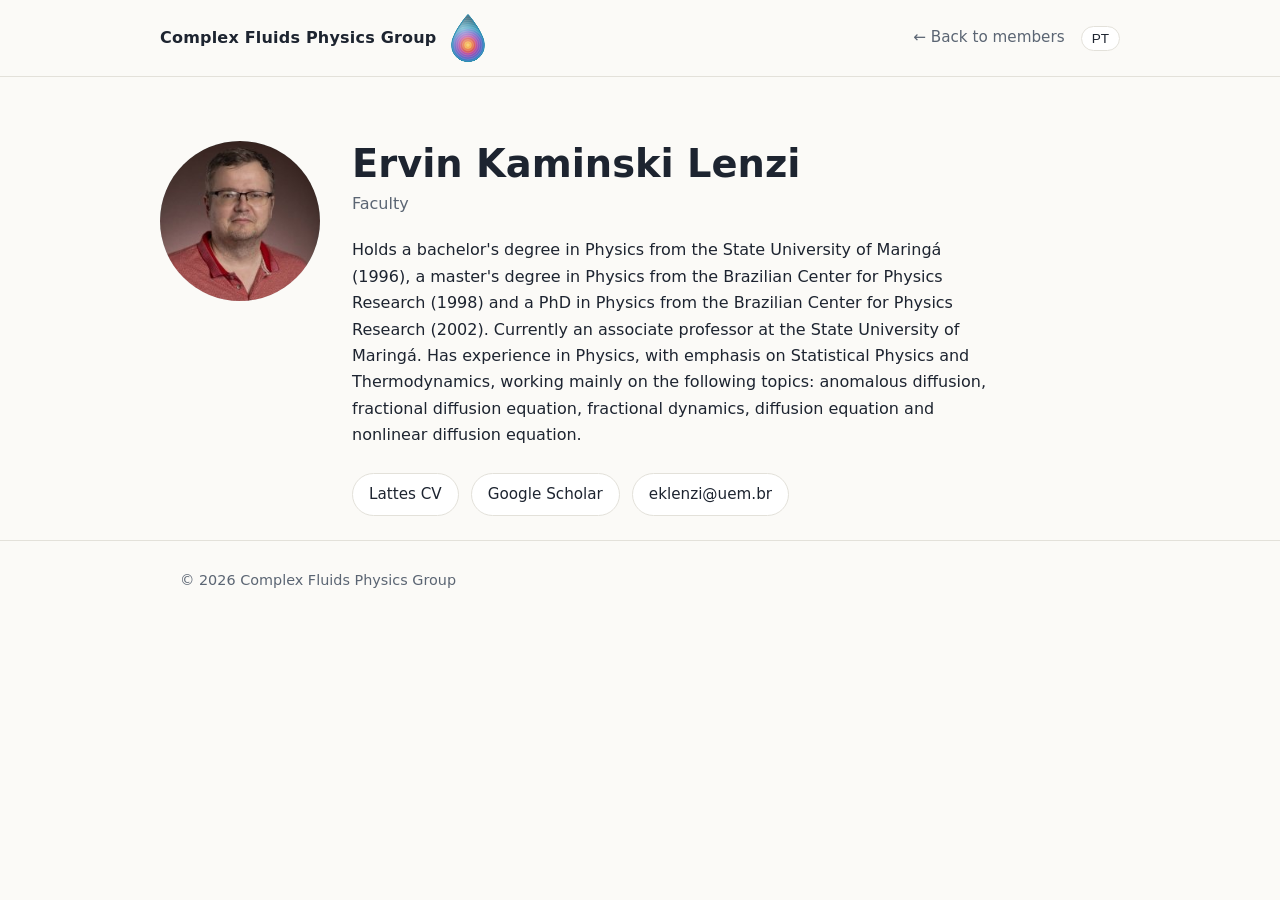
<file: professores/ervin-lenzi.html>
<!doctype html>
<html lang="pt-BR">
<head>
<meta charset="utf-8">
<meta name="viewport" content="width=device-width, initial-scale=1">
<title>Ervin Kaminski Lenzi – Grupo de Física dos Fluidos Complexos</title>
<link rel="icon" type="image/svg+xml" href="../favicon.svg">
<link rel="stylesheet" href="../style.css">
</head>
<body>
<header class="top">
  <div class="wrap bar">
    <a class="brand" href="../index.html">
      <span class="pt">Física dos Fluidos Complexos</span>
      <span class="en">Complex Fluids Physics Group</span>
      <img src="../logo-simbolo.svg" alt="" width="43" height="52">
    </a>
    <nav>
      <a class="backlink" href="../index.html#membros"><span class="pt">← Voltar aos membros</span><span class="en">← Back to members</span></a>
      <span class="lang"><button id="langBtn" type="button" aria-label="Mudar idioma / Change language">EN</button></span>
    </nav>
  </div>
</header>

<main>
  <div class="wrap profile">
    <div class="avatar"><span>EL</span><img src="../fotos/ervin-lenzi.jpg" alt="Ervin Kaminski Lenzi" onerror="this.remove()"></div>
    <div>
      <h1>Ervin Kaminski Lenzi</h1>
      <p class="role"><span class="pt">Professor</span><span class="en">Faculty</span></p>
      <p class="bio">
        <span class="pt">Possui graduação em Física pela Universidade Estadual de Maringá (1996), mestrado em Física pelo Centro Brasileiro de Pesquisas Físicas (1998) e doutorado em Física pelo Centro Brasileiro de Pesquisas Físicas (2002). Atualmente é professor associado da Universidade Estadual de Maringá. Tem experiência na área de Física, com ênfase em Física Estatística e Termodinâmica, atuando principalmente nos seguintes temas: anomalous diffusion, fractional diffusion equation, fractional dynamics, diffusion equation e nonlinear diffusion equation.</span>
        <span class="en">Holds a bachelor's degree in Physics from the State University of Maringá (1996), a master's degree in Physics from the Brazilian Center for Physics Research (1998) and a PhD in Physics from the Brazilian Center for Physics Research (2002). Currently an associate professor at the State University of Maringá. Has experience in Physics, with emphasis on Statistical Physics and Thermodynamics, working mainly on the following topics: anomalous diffusion, fractional diffusion equation, fractional dynamics, diffusion equation and nonlinear diffusion equation.</span>
      </p>
      <div class="links">
        <a class="btn" href="http://lattes.cnpq.br/9644741302334554" target="_blank" rel="noopener"><span class="pt">Currículo Lattes</span><span class="en">Lattes CV</span></a>
        <a class="btn" href="https://scholar.google.com/citations?hl=en&user=kifPa4UAAAAJ" target="_blank" rel="noopener">Google Scholar</a>
        <a class="btn" href="mailto:eklenzi@uem.br">eklenzi@uem.br</a>
      </div>
    </div>
  </div>
</main>

<footer>
  <div class="wrap">© 2026 <span class="pt">Grupo de Física dos Fluidos Complexos</span><span class="en">Complex Fluids Physics Group</span></div>
</footer>

<script>
  (function () {
    var btn = document.getElementById('langBtn');
    var root = document.documentElement;
    var name = 'Ervin Kaminski Lenzi';
    function apply(lang) {
      root.lang = lang === 'en' ? 'en' : 'pt-BR';
      btn.textContent = lang === 'en' ? 'PT' : 'EN';
      document.title = name + ' – ' + (lang === 'en' ? 'Complex Fluids Physics Group' : 'Grupo de Física dos Fluidos Complexos');
    }
    var saved = null;
    try { saved = localStorage.getItem('lang'); } catch (e) {}
    apply(saved || ((navigator.language || 'pt').toLowerCase().indexOf('pt') === 0 ? 'pt' : 'en'));
    btn.addEventListener('click', function () {
      var next = root.lang === 'en' ? 'pt' : 'en';
      apply(next);
      try { localStorage.setItem('lang', next); } catch (e) {}
    });
  })();
</script>
</body>
</html>
</file>
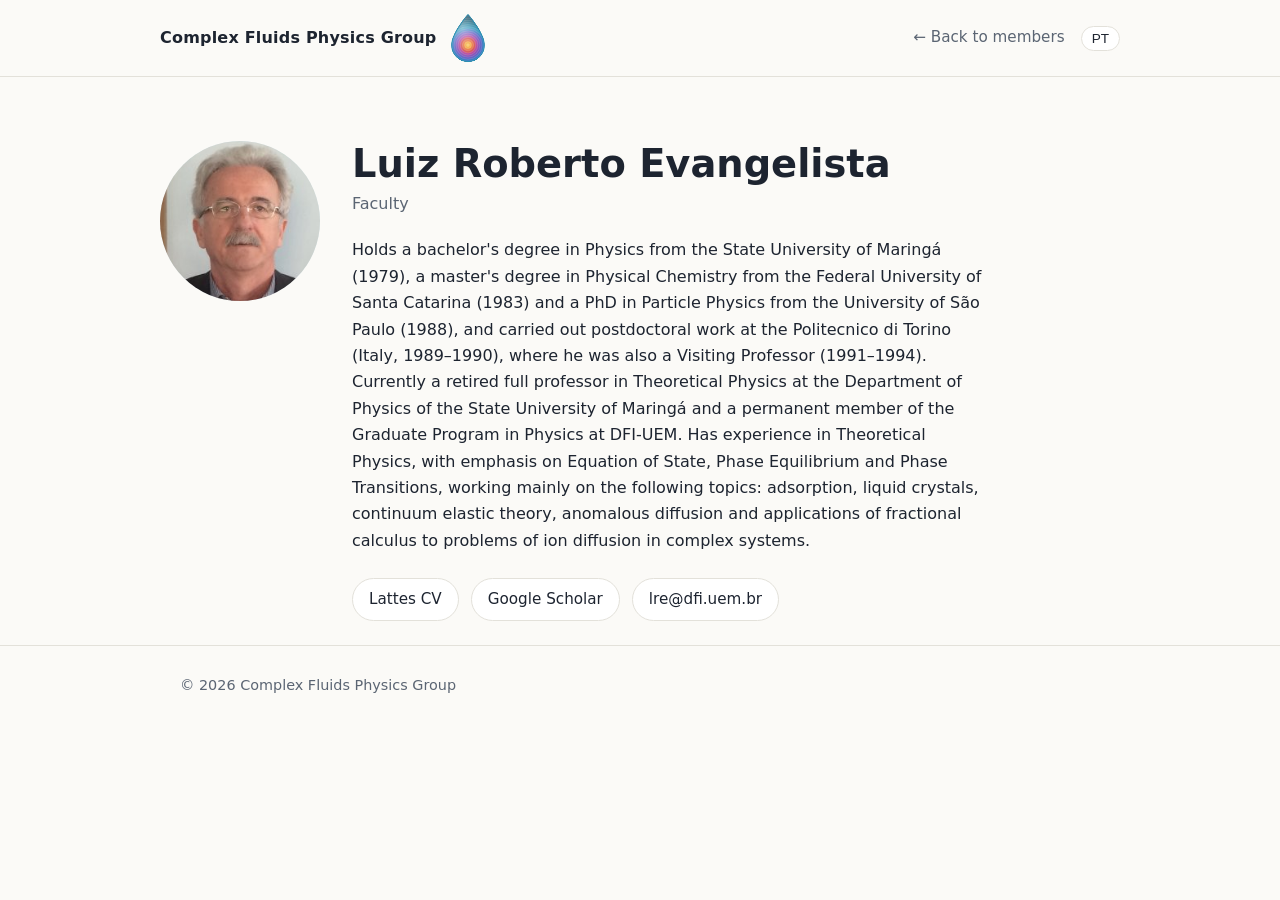
<file: professores/luiz-evangelista.html>
<!doctype html>
<html lang="pt-BR">
<head>
<meta charset="utf-8">
<meta name="viewport" content="width=device-width, initial-scale=1">
<title>Luiz Roberto Evangelista – Grupo de Física dos Fluidos Complexos</title>
<link rel="icon" type="image/svg+xml" href="../favicon.svg">
<link rel="stylesheet" href="../style.css">
</head>
<body>
<header class="top">
  <div class="wrap bar">
    <a class="brand" href="../index.html">
      <span class="pt">Física dos Fluidos Complexos</span>
      <span class="en">Complex Fluids Physics Group</span>
      <img src="../logo-simbolo.svg" alt="" width="43" height="52">
    </a>
    <nav>
      <a class="backlink" href="../index.html#membros"><span class="pt">← Voltar aos membros</span><span class="en">← Back to members</span></a>
      <span class="lang"><button id="langBtn" type="button" aria-label="Mudar idioma / Change language">EN</button></span>
    </nav>
  </div>
</header>

<main>
  <div class="wrap profile">
    <div class="avatar"><span>LE</span><img src="../fotos/luiz-evangelista.jpg" alt="Luiz Roberto Evangelista" onerror="this.remove()"></div>
    <div>
      <h1>Luiz Roberto Evangelista</h1>
      <p class="role"><span class="pt">Professor</span><span class="en">Faculty</span></p>
      <p class="bio">
        <span class="pt">Possui graduação em Física pela Universidade Estadual de Maringá (1979), mestrado em Físico-Química pela Universidade Federal de Santa Catarina (1983) e doutorado em Física de Partículas pela Universidade de São Paulo (1988), tendo realizado pós-doutoramento no Politecnico di Torino (Itália, 1989-1990), onde também foi Professor Visitante (1991-1994). Atualmente é professor titular-aposentado na área de Física Teórica do Departamento de Física da Universidade Estadual de Maringá e membro do corpo permanente do Programa de Pós-Graduação em Física do DFI-UEM. Tem experiência na área de Física Teórica, com ênfase em Equação de Estado, Equilíbrio de Fases e Transições de Fase, atuando principalmente nos seguintes temas: adsorção, cristais líquidos, teoria elástica-contínua, difusão anômala e aplicações do cálculo fracionário aos problemas de difusão de íons em sistemas complexos.</span>
        <span class="en">Holds a bachelor's degree in Physics from the State University of Maringá (1979), a master's degree in Physical Chemistry from the Federal University of Santa Catarina (1983) and a PhD in Particle Physics from the University of São Paulo (1988), and carried out postdoctoral work at the Politecnico di Torino (Italy, 1989–1990), where he was also a Visiting Professor (1991–1994). Currently a retired full professor in Theoretical Physics at the Department of Physics of the State University of Maringá and a permanent member of the Graduate Program in Physics at DFI-UEM. Has experience in Theoretical Physics, with emphasis on Equation of State, Phase Equilibrium and Phase Transitions, working mainly on the following topics: adsorption, liquid crystals, continuum elastic theory, anomalous diffusion and applications of fractional calculus to problems of ion diffusion in complex systems.</span>
      </p>
      <div class="links">
        <a class="btn" href="http://lattes.cnpq.br/3821297511662902" target="_blank" rel="noopener"><span class="pt">Currículo Lattes</span><span class="en">Lattes CV</span></a>
        <a class="btn" href="https://scholar.google.com/citations?hl=en&user=3myG-1oAAAAJ" target="_blank" rel="noopener">Google Scholar</a>
        <a class="btn" href="mailto:lre@dfi.uem.br">lre@dfi.uem.br</a>
      </div>
    </div>
  </div>
</main>

<footer>
  <div class="wrap">© 2026 <span class="pt">Grupo de Física dos Fluidos Complexos</span><span class="en">Complex Fluids Physics Group</span></div>
</footer>

<script>
  (function () {
    var btn = document.getElementById('langBtn');
    var root = document.documentElement;
    var name = 'Luiz Roberto Evangelista';
    function apply(lang) {
      root.lang = lang === 'en' ? 'en' : 'pt-BR';
      btn.textContent = lang === 'en' ? 'PT' : 'EN';
      document.title = name + ' – ' + (lang === 'en' ? 'Complex Fluids Physics Group' : 'Grupo de Física dos Fluidos Complexos');
    }
    var saved = null;
    try { saved = localStorage.getItem('lang'); } catch (e) {}
    apply(saved || ((navigator.language || 'pt').toLowerCase().indexOf('pt') === 0 ? 'pt' : 'en'));
    btn.addEventListener('click', function () {
      var next = root.lang === 'en' ? 'pt' : 'en';
      apply(next);
      try { localStorage.setItem('lang', next); } catch (e) {}
    });
  })();
</script>
</body>
</html>
</file>
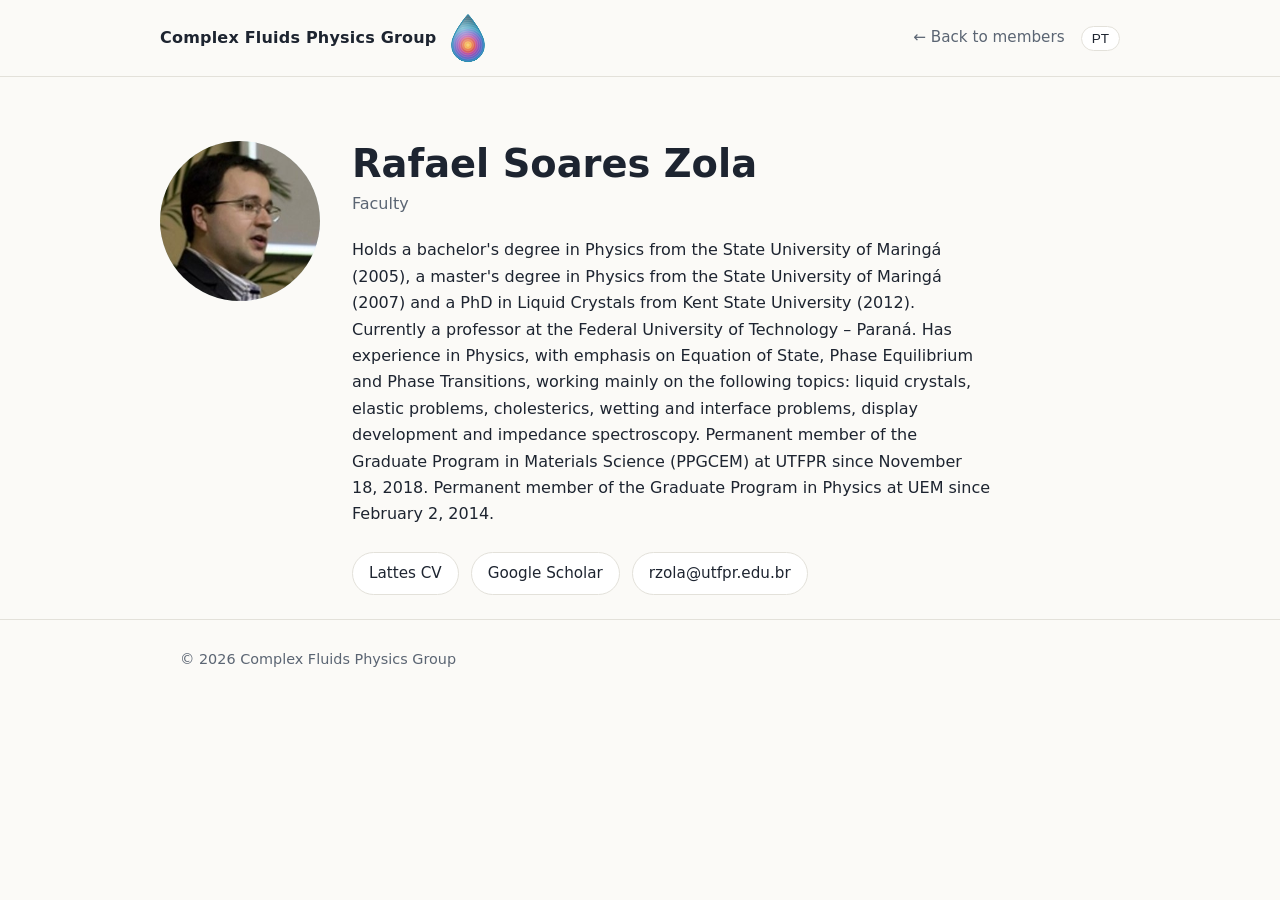
<file: professores/rafael-zola.html>
<!doctype html>
<html lang="pt-BR">
<head>
<meta charset="utf-8">
<meta name="viewport" content="width=device-width, initial-scale=1">
<title>Rafael Soares Zola – Grupo de Física dos Fluidos Complexos</title>
<link rel="icon" type="image/svg+xml" href="../favicon.svg">
<link rel="stylesheet" href="../style.css">
</head>
<body>
<header class="top">
  <div class="wrap bar">
    <a class="brand" href="../index.html">
      <span class="pt">Física dos Fluidos Complexos</span>
      <span class="en">Complex Fluids Physics Group</span>
      <img src="../logo-simbolo.svg" alt="" width="43" height="52">
    </a>
    <nav>
      <a class="backlink" href="../index.html#membros"><span class="pt">← Voltar aos membros</span><span class="en">← Back to members</span></a>
      <span class="lang"><button id="langBtn" type="button" aria-label="Mudar idioma / Change language">EN</button></span>
    </nav>
  </div>
</header>

<main>
  <div class="wrap profile">
    <div class="avatar"><span>RZ</span><img src="../fotos/rafael-zola.jpg" alt="Rafael Soares Zola" onerror="this.remove()"></div>
    <div>
      <h1>Rafael Soares Zola</h1>
      <p class="role"><span class="pt">Professor</span><span class="en">Faculty</span></p>
      <p class="bio">
        <span class="pt">Possui graduação em Física pela Universidade Estadual de Maringá (2005), mestrado em Física pela Universidade Estadual de Maringá (2007) e doutorado em Liquid Crystals - Kent State University (2012). Atualmente é professor da Universidade Tecnológica Federal do Paraná. Tem experiência na área de Física, com ênfase em Equação de Estado, Equilíbrio de Fases e Transições de Fase, atuando principalmente nos seguintes temas: cristais líquidos, problemas elásticos, Colestéricos, problemas de molhamento e interfaces, desenvolvimento de displays e espectroscopia de impedância. Membro permanente da Pós-Graduação em Ciência dos Materiais (PPGCEM) da UTFPR desde 18/11/2018. Membro permanente da Pós-Graduação em Física da UEM desde 02/02/2014.</span>
        <span class="en">Holds a bachelor's degree in Physics from the State University of Maringá (2005), a master's degree in Physics from the State University of Maringá (2007) and a PhD in Liquid Crystals from Kent State University (2012). Currently a professor at the Federal University of Technology – Paraná. Has experience in Physics, with emphasis on Equation of State, Phase Equilibrium and Phase Transitions, working mainly on the following topics: liquid crystals, elastic problems, cholesterics, wetting and interface problems, display development and impedance spectroscopy. Permanent member of the Graduate Program in Materials Science (PPGCEM) at UTFPR since November 18, 2018. Permanent member of the Graduate Program in Physics at UEM since February 2, 2014.</span>
      </p>
      <div class="links">
        <a class="btn" href="http://lattes.cnpq.br/8567293680002068" target="_blank" rel="noopener"><span class="pt">Currículo Lattes</span><span class="en">Lattes CV</span></a>
        <a class="btn" href="https://scholar.google.com/citations?user=0CneH0oAAAAJ&hl=en" target="_blank" rel="noopener">Google Scholar</a>
        <a class="btn" href="mailto:rzola@utfpr.edu.br">rzola@utfpr.edu.br</a>
      </div>
    </div>
  </div>
</main>

<footer>
  <div class="wrap">© 2026 <span class="pt">Grupo de Física dos Fluidos Complexos</span><span class="en">Complex Fluids Physics Group</span></div>
</footer>

<script>
  (function () {
    var btn = document.getElementById('langBtn');
    var root = document.documentElement;
    var name = 'Rafael Soares Zola';
    function apply(lang) {
      root.lang = lang === 'en' ? 'en' : 'pt-BR';
      btn.textContent = lang === 'en' ? 'PT' : 'EN';
      document.title = name + ' – ' + (lang === 'en' ? 'Complex Fluids Physics Group' : 'Grupo de Física dos Fluidos Complexos');
    }
    var saved = null;
    try { saved = localStorage.getItem('lang'); } catch (e) {}
    apply(saved || ((navigator.language || 'pt').toLowerCase().indexOf('pt') === 0 ? 'pt' : 'en'));
    btn.addEventListener('click', function () {
      var next = root.lang === 'en' ? 'pt' : 'en';
      apply(next);
      try { localStorage.setItem('lang', next); } catch (e) {}
    });
  })();
</script>
</body>
</html>
</file>
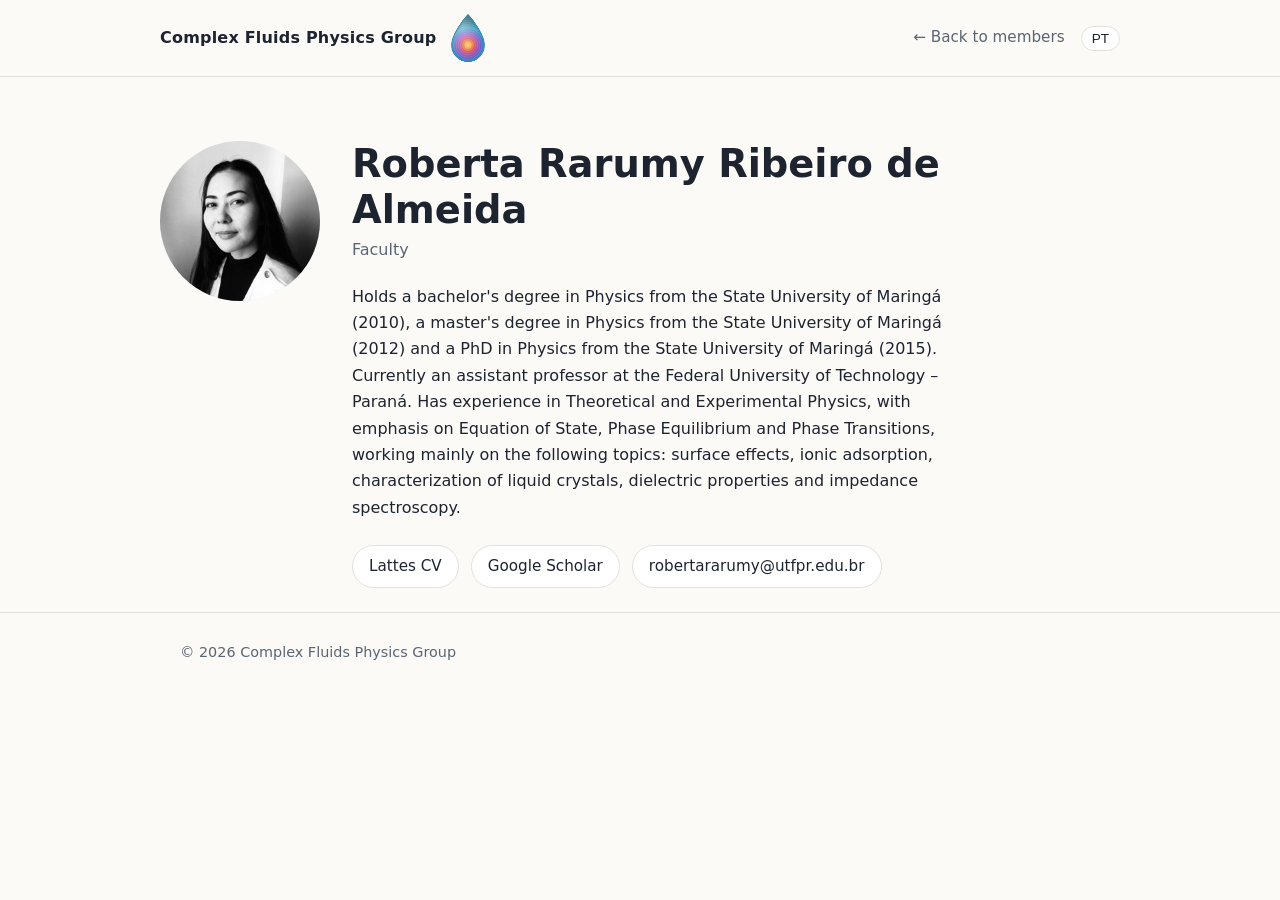
<file: professores/roberta-almeida.html>
<!doctype html>
<html lang="pt-BR">
<head>
<meta charset="utf-8">
<meta name="viewport" content="width=device-width, initial-scale=1">
<title>Roberta Rarumy Ribeiro de Almeida – Grupo de Física dos Fluidos Complexos</title>
<link rel="icon" type="image/svg+xml" href="../favicon.svg">
<link rel="stylesheet" href="../style.css">
</head>
<body>
<header class="top">
  <div class="wrap bar">
    <a class="brand" href="../index.html">
      <span class="pt">Física dos Fluidos Complexos</span>
      <span class="en">Complex Fluids Physics Group</span>
      <img src="../logo-simbolo.svg" alt="" width="43" height="52">
    </a>
    <nav>
      <a class="backlink" href="../index.html#membros"><span class="pt">← Voltar aos membros</span><span class="en">← Back to members</span></a>
      <span class="lang"><button id="langBtn" type="button" aria-label="Mudar idioma / Change language">EN</button></span>
    </nav>
  </div>
</header>

<main>
  <div class="wrap profile">
    <div class="avatar"><span>RA</span><img src="../fotos/roberta-almeida.jpg" alt="Roberta Rarumy Ribeiro de Almeida" onerror="this.remove()"></div>
    <div>
      <h1>Roberta Rarumy Ribeiro de Almeida</h1>
      <p class="role"><span class="pt">Professora</span><span class="en">Faculty</span></p>
      <p class="bio">
        <span class="pt">Possui graduação em física pela Universidade Estadual de Maringá (2010), mestrado em Física pela Universidade Estadual de Maringá (2012) e doutorado em Física pela Universidade Estadual de Maringá (2015). Atualmente é professor assistente da Universidade Tecnológica Federal do Paraná. Tem experiência na área de Física Teórica e Experimental, com ênfase em Equação de Estado, Equilíbrio de Fases e Transições de Fase, atuando principalmente nos seguintes temas: efeito de superfície, adsorção iônica, caracterizações de cristais líquidos, propriedades dielétricas e espectroscopia de impedância.</span>
        <span class="en">Holds a bachelor's degree in Physics from the State University of Maringá (2010), a master's degree in Physics from the State University of Maringá (2012) and a PhD in Physics from the State University of Maringá (2015). Currently an assistant professor at the Federal University of Technology – Paraná. Has experience in Theoretical and Experimental Physics, with emphasis on Equation of State, Phase Equilibrium and Phase Transitions, working mainly on the following topics: surface effects, ionic adsorption, characterization of liquid crystals, dielectric properties and impedance spectroscopy.</span>
      </p>
      <div class="links">
        <a class="btn" href="http://lattes.cnpq.br/6736978959239386" target="_blank" rel="noopener"><span class="pt">Currículo Lattes</span><span class="en">Lattes CV</span></a>
        <a class="btn" href="https://scholar.google.com/citations?hl=en&user=iibf8OIAAAAJ" target="_blank" rel="noopener">Google Scholar</a>
        <a class="btn" href="mailto:robertararumy@utfpr.edu.br">robertararumy@utfpr.edu.br</a>
      </div>
    </div>
  </div>
</main>

<footer>
  <div class="wrap">© 2026 <span class="pt">Grupo de Física dos Fluidos Complexos</span><span class="en">Complex Fluids Physics Group</span></div>
</footer>

<script>
  (function () {
    var btn = document.getElementById('langBtn');
    var root = document.documentElement;
    var name = 'Roberta Rarumy Ribeiro de Almeida';
    function apply(lang) {
      root.lang = lang === 'en' ? 'en' : 'pt-BR';
      btn.textContent = lang === 'en' ? 'PT' : 'EN';
      document.title = name + ' – ' + (lang === 'en' ? 'Complex Fluids Physics Group' : 'Grupo de Física dos Fluidos Complexos');
    }
    var saved = null;
    try { saved = localStorage.getItem('lang'); } catch (e) {}
    apply(saved || ((navigator.language || 'pt').toLowerCase().indexOf('pt') === 0 ? 'pt' : 'en'));
    btn.addEventListener('click', function () {
      var next = root.lang === 'en' ? 'pt' : 'en';
      apply(next);
      try { localStorage.setItem('lang', next); } catch (e) {}
    });
  })();
</script>
</body>
</html>
</file>
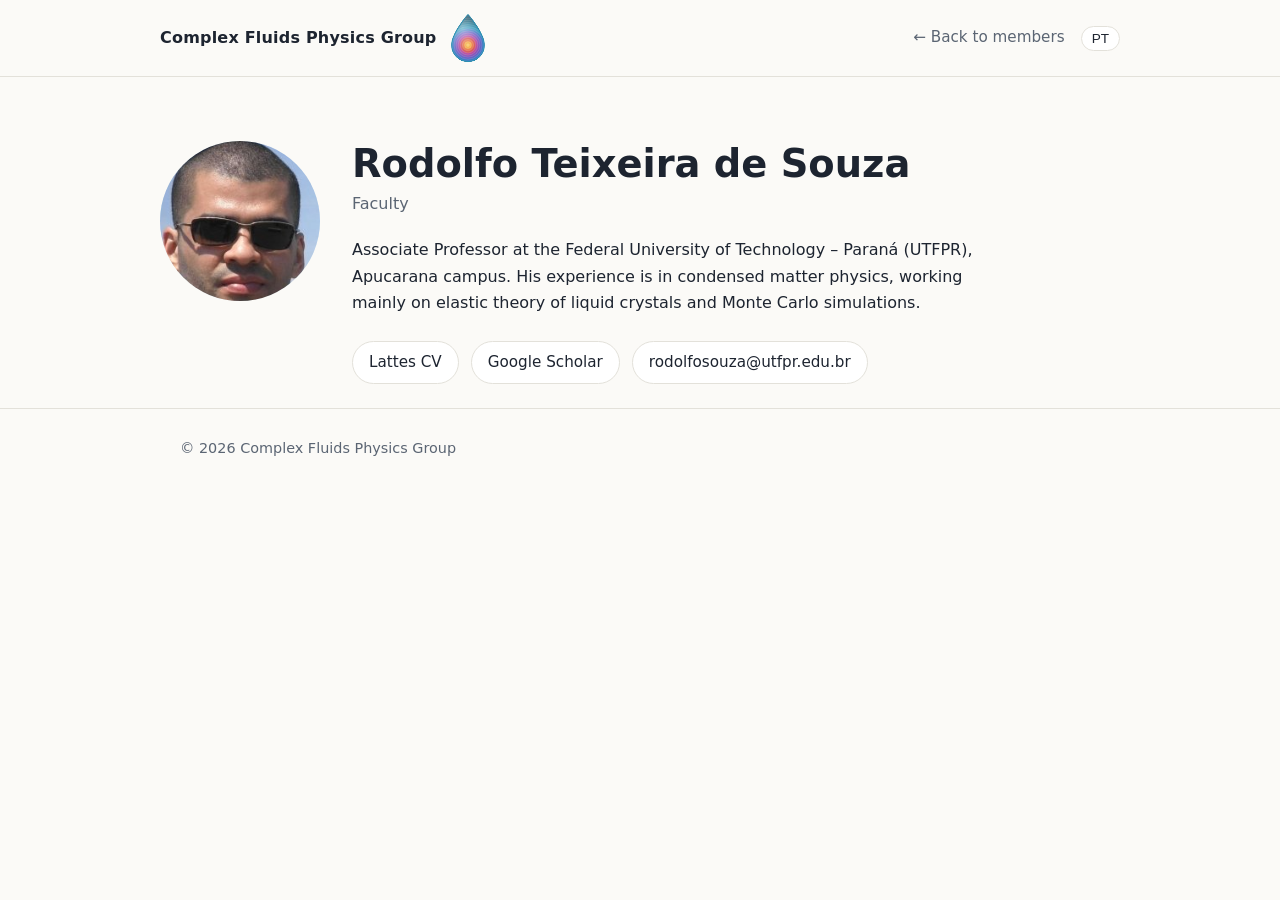
<file: professores/rodolfo-souza.html>
<!doctype html>
<html lang="pt-BR">
<head>
<meta charset="utf-8">
<meta name="viewport" content="width=device-width, initial-scale=1">
<title>Rodolfo Teixeira de Souza – Grupo de Física dos Fluidos Complexos</title>
<link rel="icon" type="image/svg+xml" href="../favicon.svg">
<link rel="stylesheet" href="../style.css">
</head>
<body>
<header class="top">
  <div class="wrap bar">
    <a class="brand" href="../index.html">
      <span class="pt">Física dos Fluidos Complexos</span>
      <span class="en">Complex Fluids Physics Group</span>
      <img src="../logo-simbolo.svg" alt="" width="43" height="52">
    </a>
    <nav>
      <a class="backlink" href="../index.html#membros"><span class="pt">← Voltar aos membros</span><span class="en">← Back to members</span></a>
      <span class="lang"><button id="langBtn" type="button" aria-label="Mudar idioma / Change language">EN</button></span>
    </nav>
  </div>
</header>

<main>
  <div class="wrap profile">
    <div class="avatar"><span>RS</span><img src="../fotos/rodolfo-souza.jpg" alt="Rodolfo Teixeira de Souza" onerror="this.remove()"></div>
    <div>
      <h1>Rodolfo Teixeira de Souza</h1>
      <p class="role"><span class="pt">Professor</span><span class="en">Faculty</span></p>
      <p class="bio">
        <span class="pt">Professor Associado da Universidade Tecnológica Federal do Paraná (UTFPR), câmpus Apucarana. Tem experiência em Física da Matéria Condensada, atuando principalmente com teoria elástica em cristais líquidos e simulações de Monte Carlo.</span>
        <span class="en">Associate Professor at the Federal University of Technology – Paraná (UTFPR), Apucarana campus. His experience is in condensed matter physics, working mainly on elastic theory of liquid crystals and Monte Carlo simulations.</span>
      </p>
      <div class="links">
        <a class="btn" href="http://lattes.cnpq.br/6095448714892816" target="_blank" rel="noopener"><span class="pt">Currículo Lattes</span><span class="en">Lattes CV</span></a>
        <a class="btn" href="https://scholar.google.com/citations?hl=en&user=cI_pZKEAAAAJ" target="_blank" rel="noopener">Google Scholar</a>
        <a class="btn" href="mailto:rodolfosouza@utfpr.edu.br">rodolfosouza@utfpr.edu.br</a>
      </div>
    </div>
  </div>
</main>

<footer>
  <div class="wrap">© 2026 <span class="pt">Grupo de Física dos Fluidos Complexos</span><span class="en">Complex Fluids Physics Group</span></div>
</footer>

<script>
  (function () {
    var btn = document.getElementById('langBtn');
    var root = document.documentElement;
    var name = 'Rodolfo Teixeira de Souza';
    function apply(lang) {
      root.lang = lang === 'en' ? 'en' : 'pt-BR';
      btn.textContent = lang === 'en' ? 'PT' : 'EN';
      document.title = name + ' – ' + (lang === 'en' ? 'Complex Fluids Physics Group' : 'Grupo de Física dos Fluidos Complexos');
    }
    var saved = null;
    try { saved = localStorage.getItem('lang'); } catch (e) {}
    apply(saved || ((navigator.language || 'pt').toLowerCase().indexOf('pt') === 0 ? 'pt' : 'en'));
    btn.addEventListener('click', function () {
      var next = root.lang === 'en' ? 'pt' : 'en';
      apply(next);
      try { localStorage.setItem('lang', next); } catch (e) {}
    });
  })();
</script>
</body>
</html>
</file>
<file: style.css>
:root {
    --bg: #fbfaf7;
    --surface: #ffffff;
    --text: #1d2430;
    --muted: #5b6573;
    --accent: #0f6e8c;
    --accent-soft: #e3f1f5;
    --line: #e3e1da;
  }
  @media (prefers-color-scheme: dark) {
    :root:not([data-theme="light"]) {
      --bg: #12171d;
      --surface: #1a2129;
      --text: #e8ecf1;
      --muted: #9aa5b3;
      --accent: #5cc0dd;
      --accent-soft: #1b2f38;
      --line: #2a333d;
    }
  }
  * { box-sizing: border-box; }
  html { scroll-behavior: smooth; }
  body {
    margin: 0;
    background: var(--bg);
    color: var(--text);
    font-family: "Inter", system-ui, -apple-system, "Segoe UI", Roboto, sans-serif;
    line-height: 1.65;
  }
  a { color: var(--accent); }
  .wrap { max-width: 960px; margin: 0 auto; padding: 0 20px; }

  /* idioma */
  html[lang="pt-BR"] .en { display: none !important; }
  html[lang="en"] .pt { display: none !important; }

  header.top {
    position: sticky; top: 0; z-index: 10;
    background: color-mix(in srgb, var(--bg) 92%, transparent);
    backdrop-filter: blur(8px);
    border-bottom: 1px solid var(--line);
  }
  .bar { display: flex; align-items: center; justify-content: space-between; gap: 16px; padding: 12px 0; flex-wrap: wrap; }
  .brand { display: inline-flex; align-items: center; gap: 10px; font-weight: 700; letter-spacing: .2px; text-decoration: none; color: var(--text); }
  .brand img { display: block; height: 52px; width: auto; }
  nav { display: flex; gap: 16px; flex-wrap: wrap; align-items: center; }
  nav a { text-decoration: none; color: var(--muted); font-size: .95rem; }
  nav a:hover { color: var(--accent); }
  .lang button {
    border: 1px solid var(--line); background: var(--surface); color: var(--text);
    padding: 4px 10px; border-radius: 999px; cursor: pointer; font-size: .85rem;
  }
  .lang button:hover { border-color: var(--accent); color: var(--accent); }

  .hero { padding: 72px 20px 48px; }
  .hero h1 { font-size: clamp(2rem, 5vw, 3.2rem); line-height: 1.15; margin: 0 0 12px; }
  .hero { display: grid; grid-template-columns: 1fr auto; align-items: center; gap: 40px; }
  .hero-logo-big { display: block; height: 240px; width: auto; justify-self: end; }
  .hero p.sub { color: var(--muted); font-size: 1.1rem; margin: 0; max-width: 640px; }

  section { padding: 44px 0; border-top: 1px solid var(--line); }
  h2 { font-size: 1.6rem; margin: 0 0 20px; }
  h3 { margin: 0 0 6px; font-size: 1.05rem; }
  .about p { max-width: 720px; margin: 0 0 16px; }

  .grid { display: grid; grid-template-columns: repeat(auto-fill, minmax(260px, 1fr)); gap: 16px; }
  .card { background: var(--surface); border: 1px solid var(--line); border-radius: 12px; padding: 18px; }
  .card p { margin: 0; color: var(--muted); font-size: .95rem; }

  .members h3.group { margin: 28px 0 12px; color: var(--muted); font-size: .85rem; text-transform: uppercase; letter-spacing: .08em; }
  .person { display: flex; align-items: center; gap: 14px; background: var(--surface); border: 1px solid var(--line); border-radius: 12px; padding: 14px 18px; }
  .avatar { position: relative; flex: 0 0 56px; width: 56px; height: 56px; border-radius: 50%; overflow: hidden; background: var(--accent-soft); color: var(--accent); display: grid; place-items: center; font-weight: 700; font-size: 1.05rem; }
  .avatar img { position: absolute; inset: 0; width: 100%; height: 100%; object-fit: cover; object-position: center 20%; }
  .lattes { display: inline-block; font-size: .85rem; margin-top: 2px; }
  .person .name { font-weight: 600; }
  .person .role { color: var(--muted); font-size: .9rem; }
  .tag { display: inline-block; background: var(--accent-soft); color: var(--accent); padding: 1px 10px; border-radius: 999px; font-size: .8rem; margin-top: 4px; }

  .news-item { display: grid; grid-template-columns: 110px 1fr; gap: 16px; padding: 14px 0; border-bottom: 1px solid var(--line); }
  .news-item:last-child { border-bottom: 0; }
  .news-item time { color: var(--muted); font-size: .9rem; }
  .news-item { grid-template-columns: 90px 1fr 210px; align-items: start; }
  .news-img { justify-self: end; }
  .news-img img { display: block; width: auto; max-width: 100%; height: auto; max-height: 230px; border-radius: 8px; border: 1px solid var(--line); }
  .news-item a { text-decoration: underline; text-underline-offset: 2px; }
  .placeholder { color: var(--muted); font-style: italic; }

  footer { border-top: 1px solid var(--line); padding: 28px 0 48px; color: var(--muted); font-size: .9rem; }

  @media (max-width: 560px) {
    header.top { position: static; }
    .brand img { height: 42px; }
    .news-item { grid-template-columns: 1fr; gap: 6px; }
    .news-img { justify-self: start; }
    .news-img img { max-width: 260px; max-height: 220px; }
    .hero { padding: 48px 20px 32px; grid-template-columns: 1fr; gap: 20px; }
    .hero-logo-big { height: 130px; justify-self: start; }
  }

  /* links de nome (professores) */
  .namelink { color: inherit; text-decoration: none; border-bottom: 1px dotted var(--muted); }
  .namelink:hover { color: var(--accent); border-bottom-color: var(--accent); }

  /* página individual */
  .backlink { text-decoration: none; color: var(--muted); font-size: .95rem; }
  .backlink:hover { color: var(--accent); }
  .profile { display: flex; gap: 32px; align-items: flex-start; padding: 64px 0 24px; }
  .profile .avatar { flex: 0 0 160px; width: 160px; height: 160px; font-size: 2.6rem; }
  .profile h1 { margin: 0 0 4px; font-size: clamp(1.7rem, 4vw, 2.4rem); line-height: 1.2; }
  .profile .role { color: var(--muted); margin: 0 0 20px; }
  .profile .bio { max-width: 640px; margin: 0 0 24px; }
  .links { display: flex; flex-wrap: wrap; gap: 12px; }
  .btn { display: inline-block; padding: 8px 16px; border: 1px solid var(--line); border-radius: 999px; background: var(--surface); color: var(--text); text-decoration: none; font-size: .95rem; }
  .btn:hover { border-color: var(--accent); color: var(--accent); }
  .btn.disabled { color: var(--muted); font-style: italic; }
  @media (max-width: 560px) { .profile { flex-direction: column; gap: 20px; padding-top: 40px; } }


  /* publicações */
  .pubs { list-style: none; padding: 0; margin: 0 0 24px; }
  .pubs li { padding: 14px 0; border-bottom: 1px solid var(--line); }
  .pubs li:last-child { border-bottom: 0; }
  .pub-title { font-weight: 600; }
  .pub-title a { color: var(--text); text-decoration: none; }
  .pub-title a:hover { color: var(--accent); text-decoration: underline; }
  .pub-authors { color: var(--muted); font-size: .92rem; margin-top: 2px; }
  .pub-venue { font-size: .92rem; margin-top: 2px; }
  .sec-h { margin: 40px 0 0; font-size: 1.5rem; padding-top: 24px; border-top: 1px solid var(--line); }
  .year-h { margin: 24px 0 4px; font-size: 1.1rem; }
  .sec-h .count, .year-h .count { color: var(--muted); font-weight: 400; font-size: .95rem; }
  .pub-venue .tag { margin: 0 0 0 6px; }
</file>
